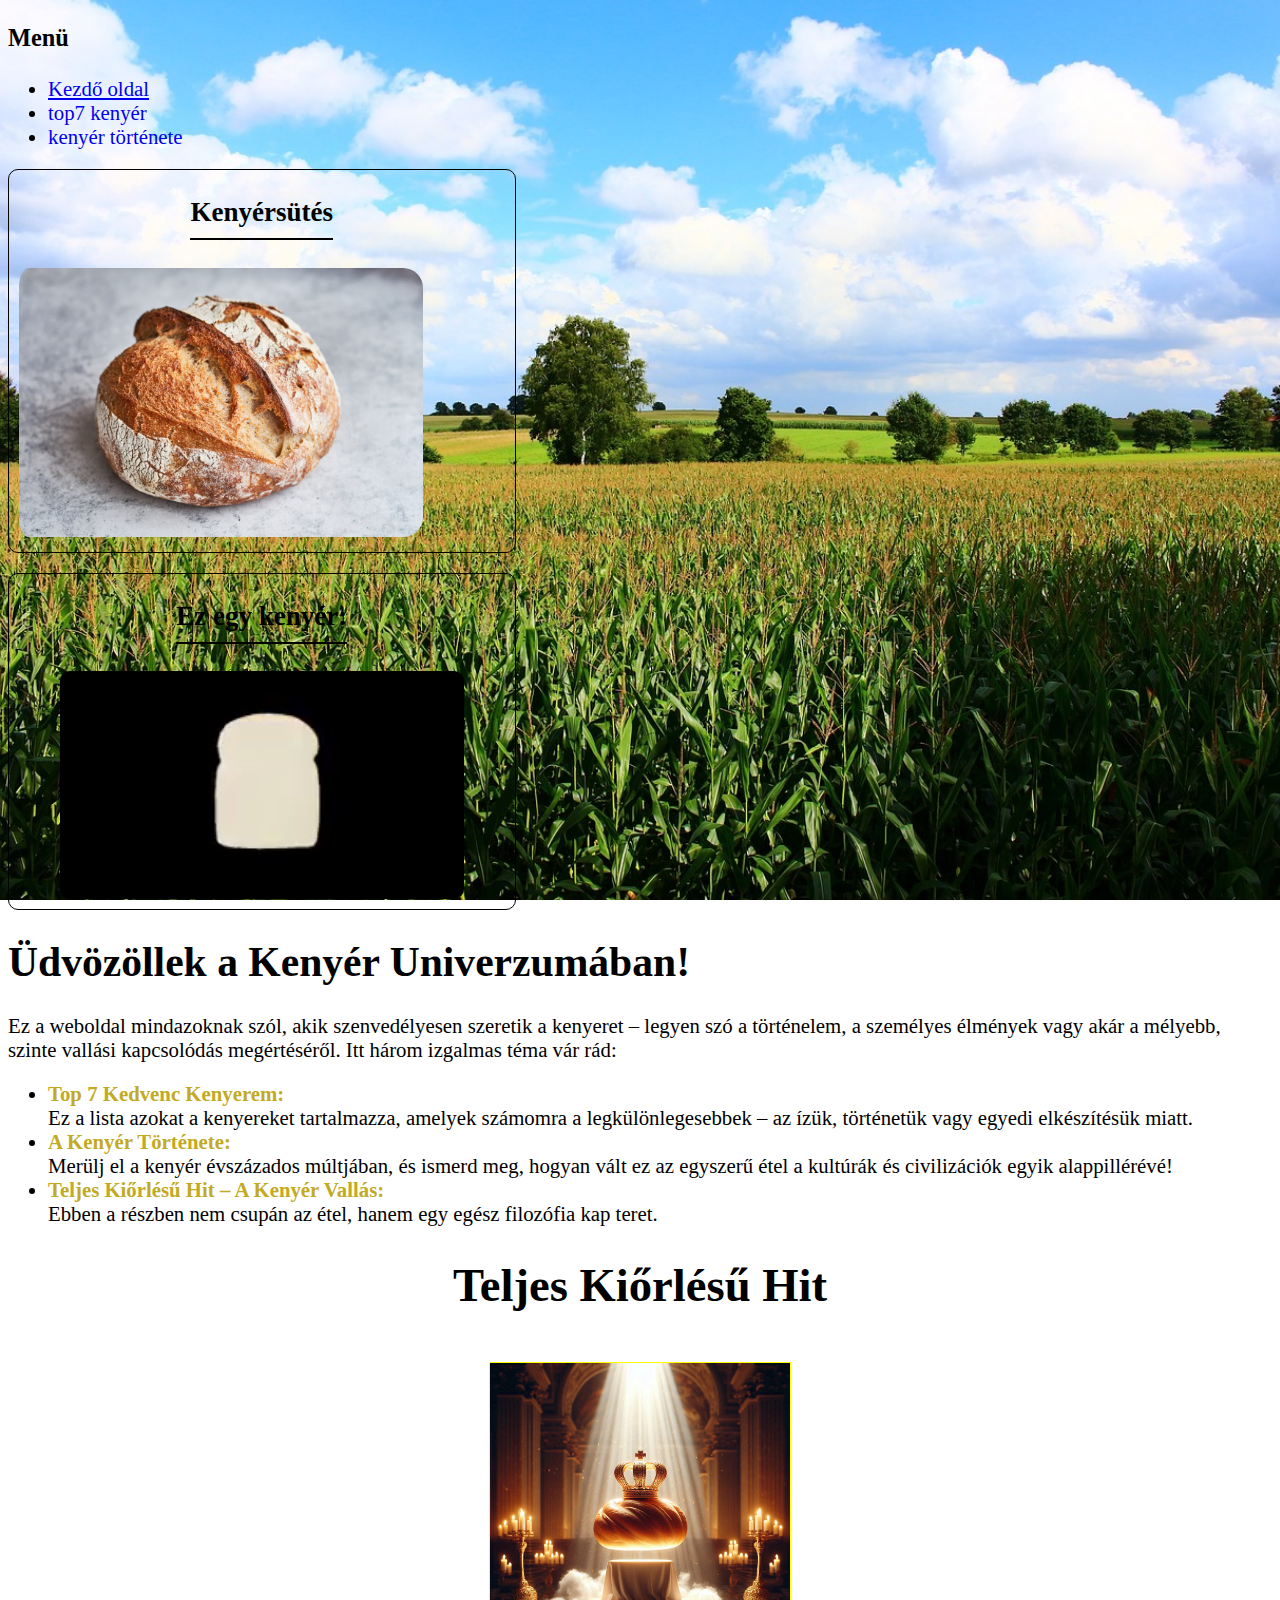
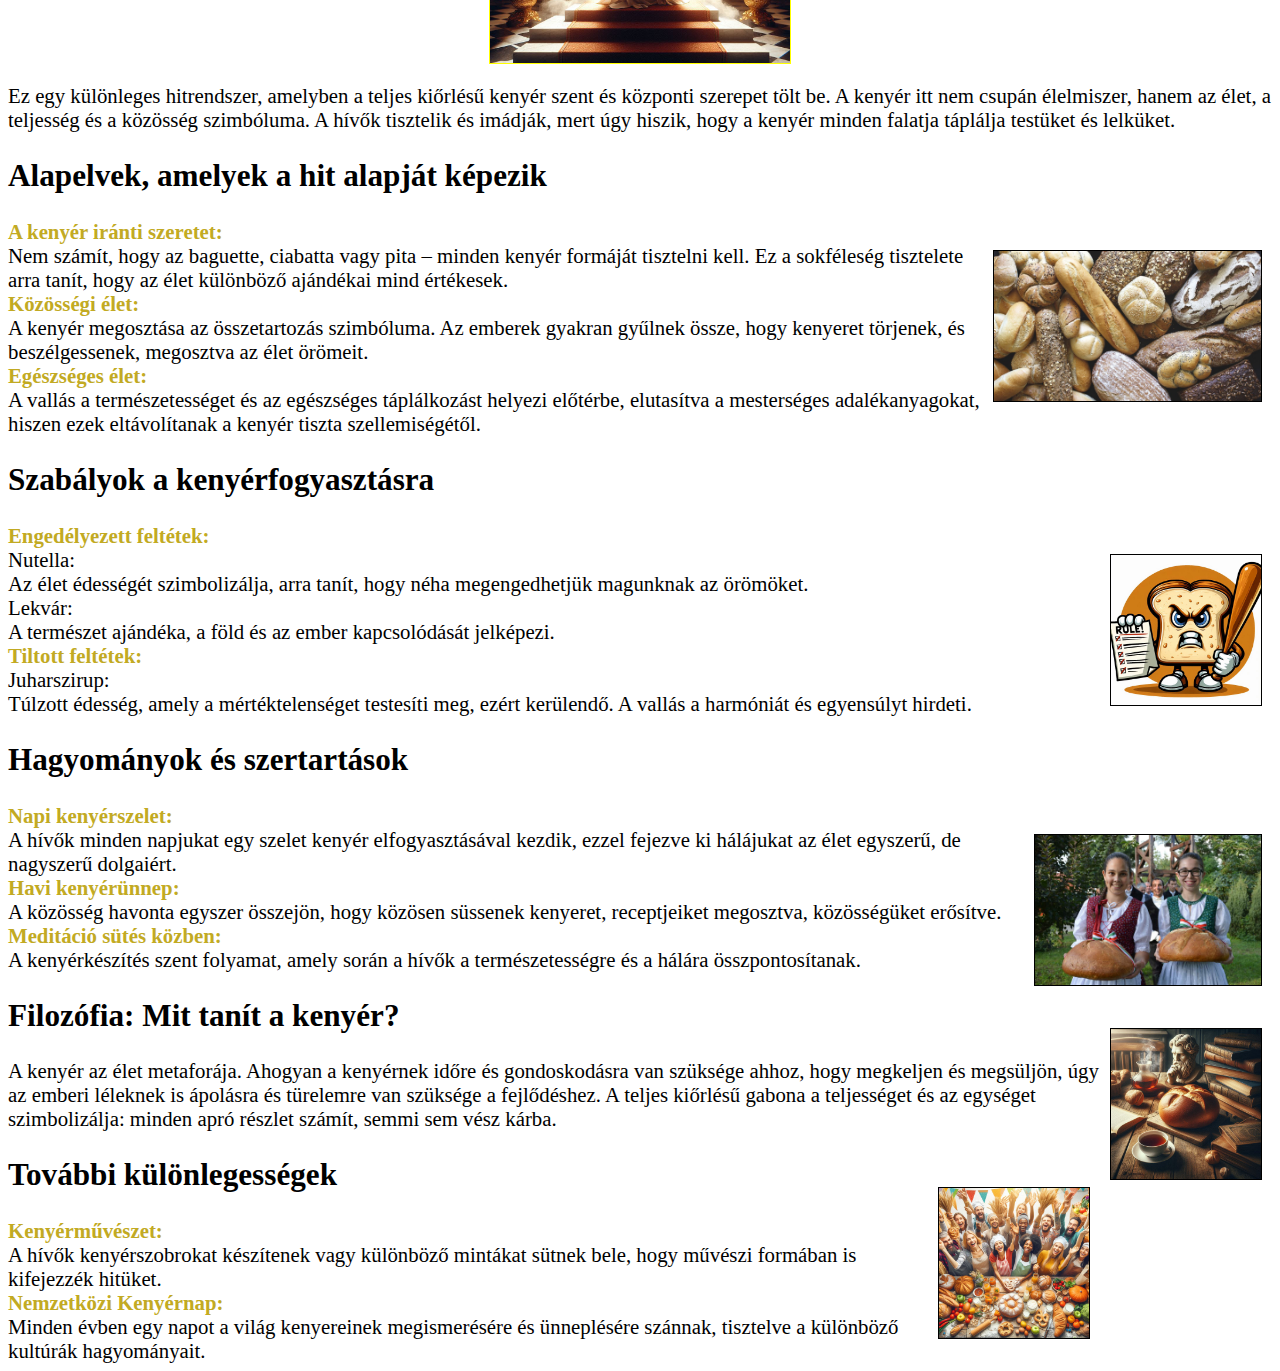
<file: index.html>
<!DOCTYPE html>
<html lang="hu">

<head>
    <meta charset="UTF-8">
    <meta name="viewport" content="width=device-width, initial-scale=1.0">
    <title>Kenyér</title>
    <link rel="stylesheet" href="style.css">
    <link rel="shortcut icon" href="images/kenyer.png" type="image/png">
</head>

<body>
    <div class="jobb_o">
        <div class="menu">
            <h3>Menü</h3>

            <ul>
                <li><a class="aktive" href="index.html">Kezdő oldal</a></li>
                <li><a href="top7.html">top7 kenyér</a></li>
                <li><a href="tortenet.html">kenyér története</a></li>
            </ul>
        </div>


        <div id="kenyer_s">
            <h3>Kenyérsütés</h3>
            <a target="_blank" href="https://youtu.be/DgcAe-3SYtg?si=EudUohoZ6gmHhZOB">
                <img title="kenyérsütés" src="images/kovaszos-feher-kenyer_1-scaled.jpg" alt="kényér videó">
            </a>
        </div>

        <div class="kenyer_f">
            <h3>Ez egy kenyér:</h3>
            <video title="kenyér SZELETE (forog)" autoplay loop muted>
                <source src="videos/kenyer-forog.mp4">
            </video>
        </div>
    </div>


    <div class="bal_o">
        <div class="udvozlo">
            <h1>Üdvözöllek a Kenyér Univerzumában!</h1>
        </div>
        <div class="test">
            <div class="reszleg">
                <p>Ez a weboldal mindazoknak szól, akik szenvedélyesen szeretik a kenyeret – legyen szó a történelem, a
                    személyes élmények vagy akár a mélyebb, szinte vallási kapcsolódás megértéséről. Itt három izgalmas
                    téma
                    vár rád:</p>
                <ul>
                    <li><a class="kiemeles" href="top7.html">Top 7 Kedvenc Kenyerem:</a><br>Ez a lista azokat a
                        kenyereket
                        tartalmazza,
                        amelyek számomra a legkülönlegesebbek – az ízük, történetük vagy egyedi elkészítésük miatt.</li>
                    <li><a class="kiemeles" href="tortenet.html">A Kenyér Története:</a> <br> Merülj el a kenyér
                        évszázados
                        múltjában, és
                        ismerd meg, hogyan vált ez az egyszerű étel a kultúrák és civilizációk egyik alappillérévé!</li>
                    <li><a class="kiemeles" href="#teljes-kiorlesu-hit">Teljes Kiőrlésű Hit – A Kenyér Vallás:</a> <br>
                        Ebben a részben nem csupán az étel, hanem egy egész
                        filozófia
                        kap teret.</li>
                </ul>
            </div>

            <div class="reszleg">
                <h1 id="teljes-kiorlesu-hit" class="hit">Teljes Kiőrlésű Hit</h1>
                <img class="holy_img" src="images/the holy bread.png" alt=" the holy bread">
                <p>
                    Ez egy különleges hitrendszer, amelyben a teljes kiőrlésű kenyér szent és központi szerepet tölt be.
                    A
                    kenyér itt nem csupán élelmiszer, hanem az élet, a teljesség és a közösség szimbóluma. A hívők
                    tisztelik
                    és
                    imádják, mert úgy hiszik, hogy a kenyér minden falatja táplálja testüket és lelküket.
                </p>
            </div>

            <div class="reszleg">

                <h2>Alapelvek, amelyek a hit alapját képezik</h2>
                <img class="jobbra" src="images/kenyerfajtak.png" alt="béke fajok között">
                <p>
                    <span class="kiemeles">A kenyér iránti szeretet:</span> <br> Nem számít, hogy az baguette, ciabatta
                    vagy
                    pita – minden kenyér formáját
                    tisztelni kell. Ez a sokféleség tisztelete arra tanít, hogy az élet különböző ajándékai mind
                    értékesek.
                    <br>
                    <span class="kiemeles">Közösségi élet:</span> <br> A kenyér megosztása az összetartozás szimbóluma.
                    Az
                    emberek gyakran gyűlnek össze, hogy
                    kenyeret törjenek, és beszélgessenek, megosztva az élet örömeit. <br>
                    <span class="kiemeles">Egészséges élet:</span> <br> A vallás a természetességet és az egészséges
                    táplálkozást helyezi előtérbe, elutasítva a
                    mesterséges adalékanyagokat, hiszen ezek eltávolítanak a kenyér tiszta szellemiségétől.
                </p>
            </div>


            <div class="reszleg">
                <h2>Szabályok a kenyérfogyasztásra</h2>
                <img class="jobbra"
                    src="images/A brutal cartoon image of bread holding a rule written on paper in one hand and looking angrily at you with a baseball bat in the other hand.png"
                    alt="A brutal cartoon image of bread holding a rule written on paper in one hand and looking angrily at you with a baseball bat in the other hand">
                <p>
                    <span class="kiemeles">Engedélyezett feltétek:</span> <br>
                    Nutella: <br> Az élet édességét szimbolizálja, arra tanít, hogy néha megengedhetjük magunknak az
                    örömöket. <br>
                    Lekvár: <br> A természet ajándéka, a föld és az ember kapcsolódását jelképezi. <br>
                    <span class="kiemeles">Tiltott feltétek:</span> <br>
                    Juharszirup: <br> Túlzott édesség, amely a mértéktelenséget testesíti meg, ezért kerülendő. A vallás
                    a
                    harmóniát
                    és egyensúlyt hirdeti.
                </p>
            </div>


            <div class="reszleg">
                <h2>Hagyományok és szertartások</h2>
                <img class="jobbra" src="images/lanyok_kenyerrel.png" alt="lányok kenyérrel">
                <span class="kiemeles">Napi kenyérszelet:</span> <br> A hívők minden napjukat egy szelet kenyér
                elfogyasztásával kezdik, ezzel fejezve ki
                hálájukat az élet egyszerű, de nagyszerű dolgaiért. <br>
                <span class="kiemeles">Havi kenyérünnep:</span> <br> A közösség havonta egyszer összejön, hogy közösen
                süssenek kenyeret, receptjeiket
                megosztva, közösségüket erősítve. <br>
                <span class="kiemeles">Meditáció sütés közben:</span> <br> A kenyérkészítés szent folyamat, amely során
                a
                hívők a természetességre és a hálára
                összpontosítanak.
            </div>


            <div class="reszleg">
                <img class="jobbra" src="images/Philosophy_ What does bread teach.png"
                    alt="Filozófia: Mit tanít a kenyér?">
                <h2>Filozófia: Mit tanít a kenyér?</h2>

                A kenyér az élet metaforája. Ahogyan a kenyérnek időre és gondoskodásra van szüksége ahhoz, hogy
                megkeljen
                és megsüljön, úgy az emberi léleknek is ápolásra és türelemre van szüksége a fejlődéshez. A teljes
                kiőrlésű
                gabona a teljességet és az egységet szimbolizálja: minden apró részlet számít, semmi sem vész kárba.
            </div>

            <div class="reszleg">
                <img class="jobbra" src="images/Nemzetközi Kenyérnap.png"
                    alt=" Nemzetközi Kenyérnap . ahol a kenyér istenként lebeg a középpontban és minden nemzet embere körölötte van és imádja a kenyeret. az amberek vannak az egy kenyér körül">
                <h2>További különlegességek</h2>
                <span class="kiemeles">Kenyérművészet:</span> <br> A hívők kenyérszobrokat készítenek vagy különböző
                mintákat sütnek bele, hogy művészi
                formában is kifejezzék hitüket. <br>
                <span class="kiemeles">Nemzetközi Kenyérnap:</span> <br> Minden évben egy napot a világ kenyereinek
                megismerésére és ünneplésére szánnak,
                tisztelve a különböző kultúrák hagyományait.
            </div>

        </div>
    </div>
</body>

</html>
</file>
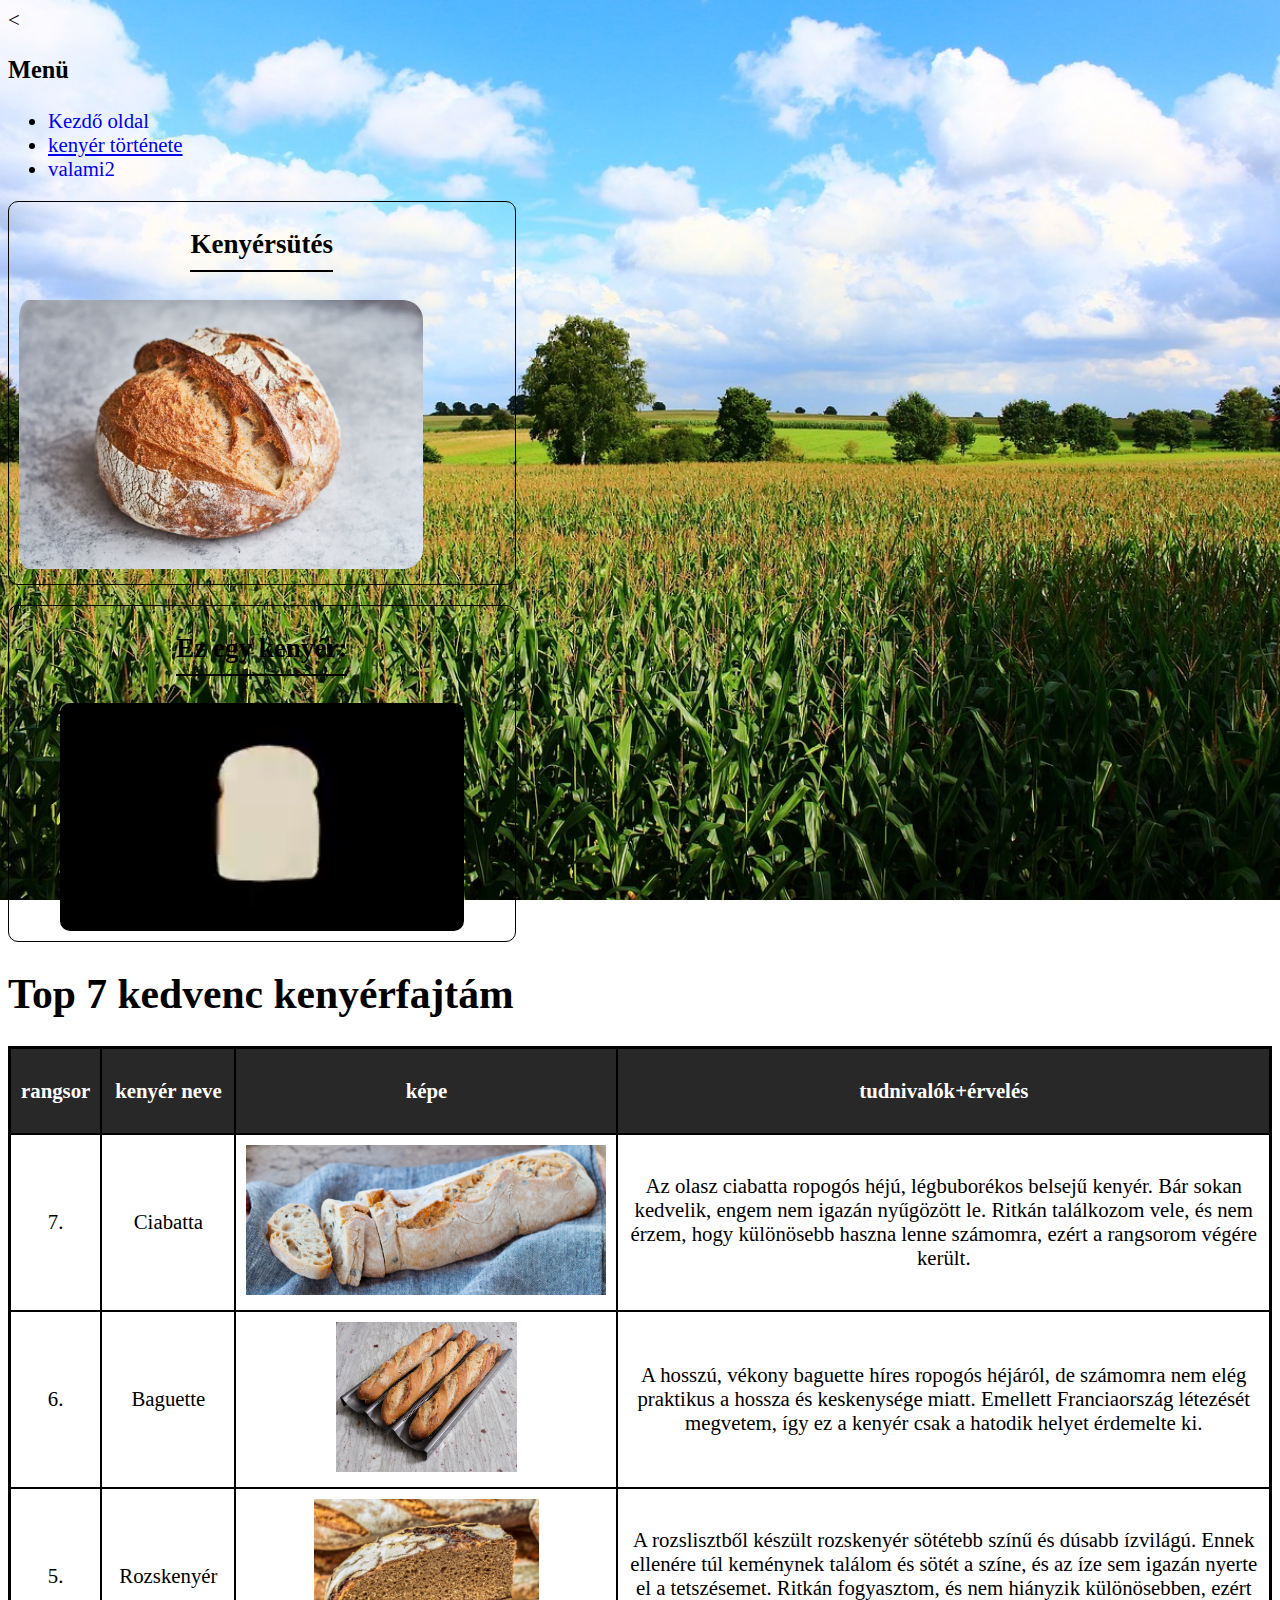
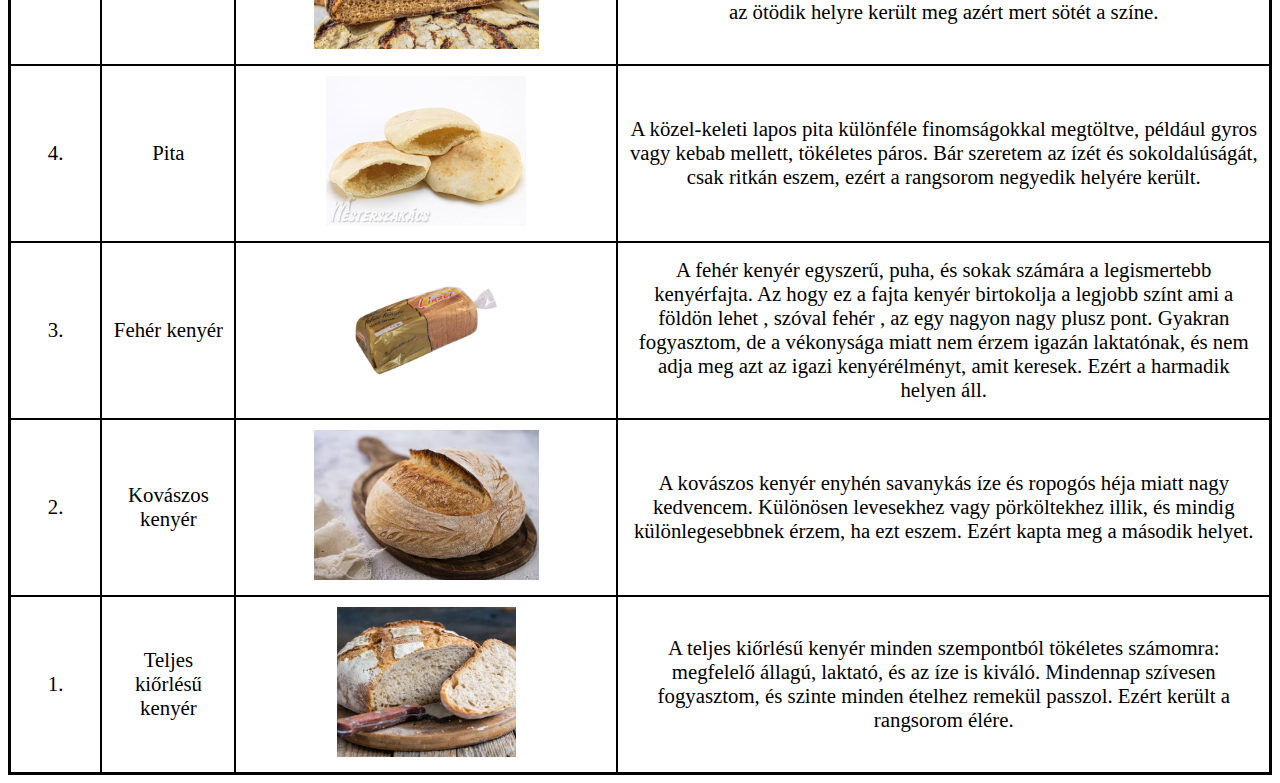
<file: idk.html>
<!DOCTYPE html>
<html lang="hu">

<head>
    <meta charset="UTF-8">
    <meta name="viewport" content="width=device-width, initial-scale=1.0">
    <title>Valami</title>
    <link rel="stylesheet" href="style.css">
    <link rel="shortcut icon" href="images/kenyer.png" type="image/png">
</head>

<body>
    <<div class="jobb_o">
        <div class="menu">
            <h3>Menü</h3>

            <ul>
                <li><a href="index.html">Kezdő oldal</a></li>
                <li><a class="aktive" href="idk.html">kenyér története</a></li>
                <li><a href="idk2.html">valami2</a></li>
            </ul>
        </div>


        <div id="kenyer_s">
            <h3>Kenyérsütés</h3>
            <a target="_blank" href="https://youtu.be/DgcAe-3SYtg?si=EudUohoZ6gmHhZOB">
                <img title="kenyérsütés" src="images/kovaszos-feher-kenyer_1-scaled.jpg" alt="kényér videó">
            </a>
        </div>

        <div class="kenyer_f">
            <h3>Ez egy kenyér:</h3>
            <video title="kenyér SZELETE (forog)" autoplay loop muted>
                <source src="videos/kenyer-forog.mp4">
            </video>
        </div>
        </div>


        <div class="bal_o">
            <div class="udvozlo">
                <h1>Top 7 kedvenc kenyérfajtám</h1>
            </div>
            <div class="test">
                <table>
                    <thead>
                        <tr>
                            <th>rangsor</th>
                            <th>kenyér neve</th>
                            <th>képe</th>
                            <th>tudnivalók+érvelés</th>
                        </tr>
                    </thead>
                    <tbody>
                        <tr>
                            <td>7.</td>
                            <td>Ciabatta</td>
                            <td><img src="images/cibatta.png" alt="Ciabatta"></td>
                            <td>Az olasz ciabatta ropogós héjú, légbuborékos belsejű kenyér. Bár sokan kedvelik, engem nem igazán nyűgözött le. Ritkán találkozom vele, és nem érzem, hogy különösebb haszna lenne számomra, ezért a rangsorom végére került.</td>
                        </tr>
                        <tr>
                            <td>6.</td>
                            <td>Baguette</td>
                            <td><img src="images/baguette.png" alt="Baguette"></td>
                            <td>A hosszú, vékony baguette híres ropogós héjáról, de számomra nem elég praktikus a hossza és keskenysége miatt. Emellett Franciaország létezését megvetem, így ez a kenyér csak a hatodik helyet érdemelte ki.</td>
                        </tr>
                        <tr>
                            <td>5.</td>
                            <td>Rozskenyér</td>
                            <td><img src="images/rozskenyér.png" alt="Rozskenyér"></td>
                            <td>A rozslisztből készült rozskenyér sötétebb színű és dúsabb ízvilágú. Ennek ellenére túl keménynek találom és sötét a színe, és az íze sem igazán nyerte el a tetszésemet. Ritkán fogyasztom, és nem hiányzik különösebben, ezért az ötödik helyre került meg azért mert sötét a színe.</td>
                        </tr>
                        <tr>
                            <td>4.</td>
                            <td>Pita</td>
                            <td><img src="images/pita.png" alt="Pita"></td>
                            <td>A közel-keleti lapos pita különféle finomságokkal megtöltve, például gyros vagy kebab mellett, tökéletes páros. Bár szeretem az ízét és sokoldalúságát, csak ritkán eszem, ezért a rangsorom negyedik helyére került.</td>
                        </tr>
                        <tr>
                            <td>3.</td>
                            <td>Fehér kenyér</td>
                            <td><img src="images/fehér power bread.png" alt="Fehér kenyér"></td>
                            <td>A fehér kenyér egyszerű, puha, és sokak számára a legismertebb kenyérfajta. Az hogy ez a fajta kenyér birtokolja a legjobb színt ami a földön lehet , szóval fehér , az egy nagyon nagy plusz pont. Gyakran fogyasztom, de a vékonysága miatt nem érzem igazán laktatónak, és nem adja meg azt az igazi kenyérélményt, amit keresek. Ezért a harmadik helyen áll.</td>
                        </tr>
                        <tr>
                            <td>2.</td>
                            <td>Kovászos kenyér</td>
                            <td><img src="images/kovaszolt_kenyer.png" alt="Kovászos kenyér"></td>
                            <td>A kovászos kenyér enyhén savanykás íze és ropogós héja miatt nagy kedvencem. Különösen levesekhez vagy pörköltekhez illik, és mindig különlegesebbnek érzem, ha ezt eszem. Ezért kapta meg a második helyet.</td>
                        </tr>
                        <tr>
                            <td>1.</td>
                            <td>Teljes kiőrlésű kenyér</td>
                            <td><img src="images/teljes ki kenyer.png" alt="Teljes kiőrlésű kenyér"></td>
                            <td>A teljes kiőrlésű kenyér minden szempontból tökéletes számomra: megfelelő állagú, laktató, és az íze is kiváló. Mindennap szívesen fogyasztom, és szinte minden ételhez remekül passzol. Ezért került a rangsorom élére.</td>
                        </tr>
                    </tbody>
                    
                </table>


            </div>
        </div>
</body>

</html>
</file>
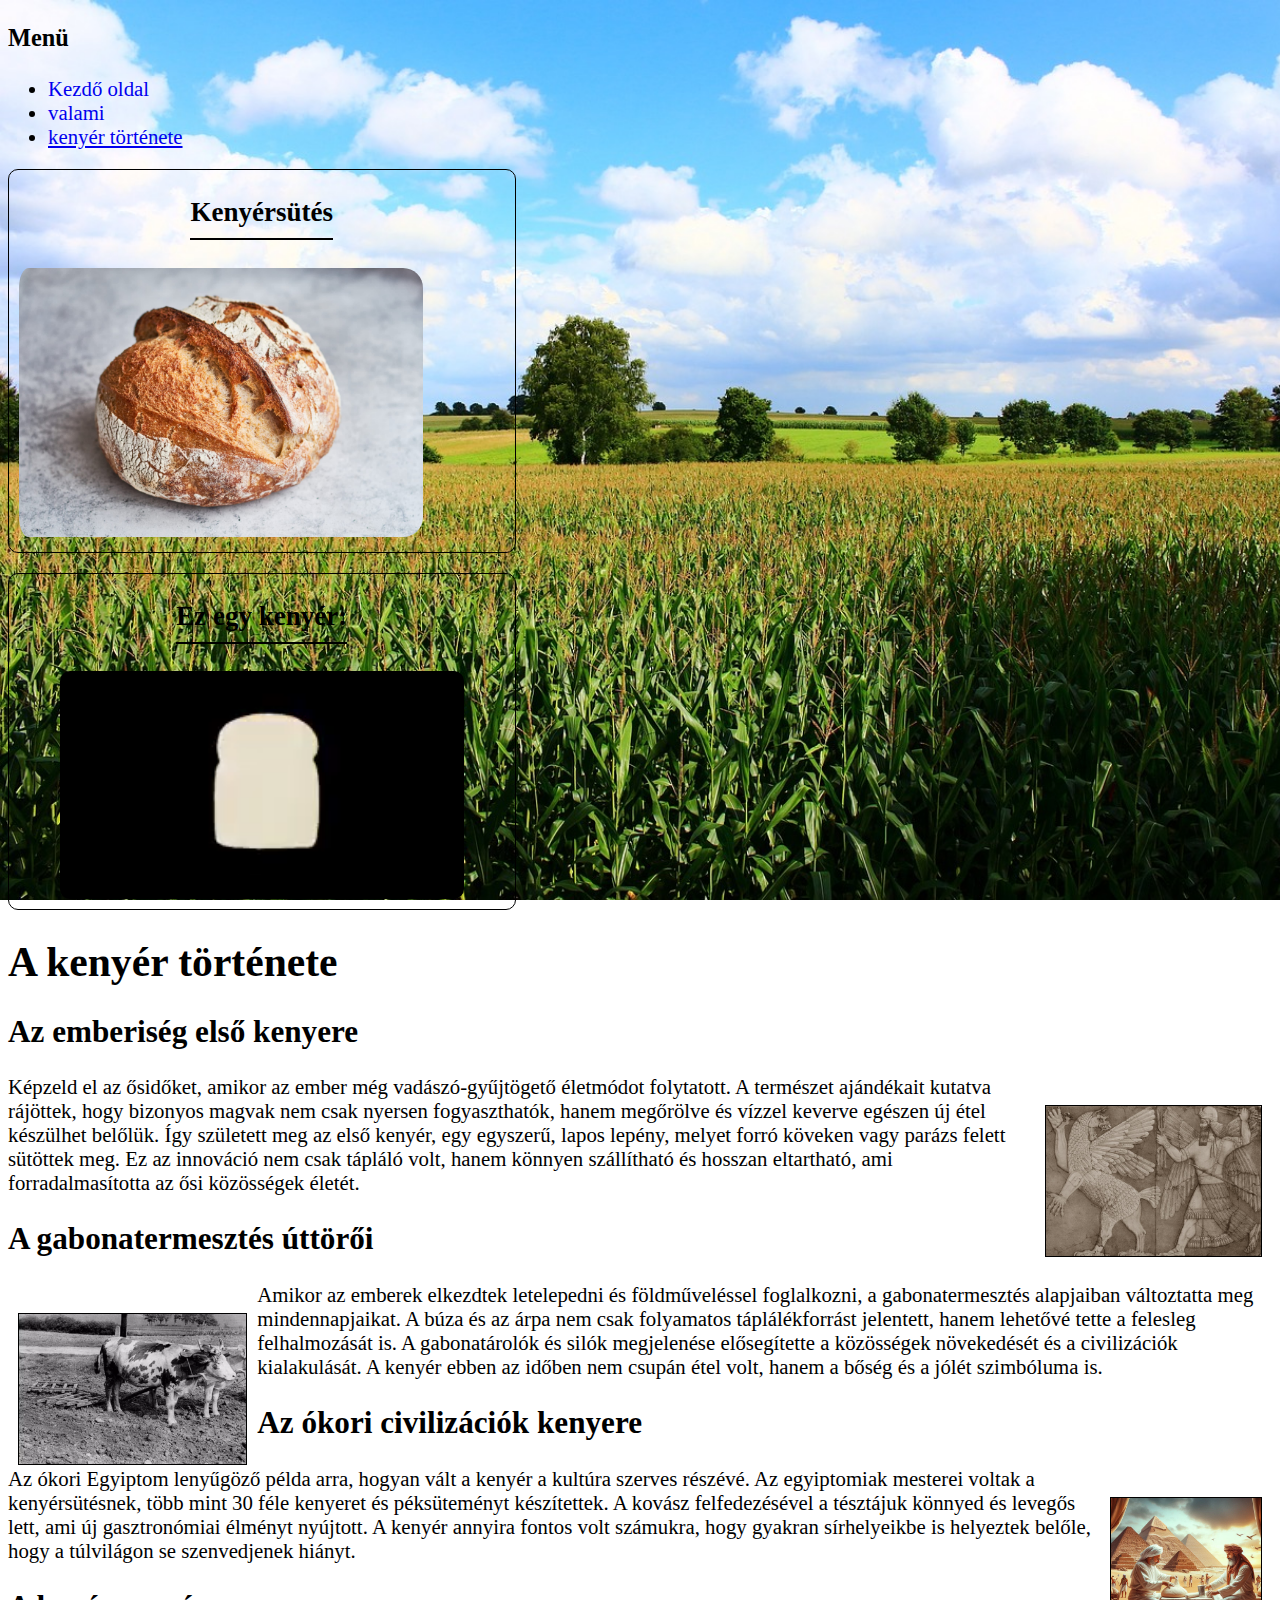
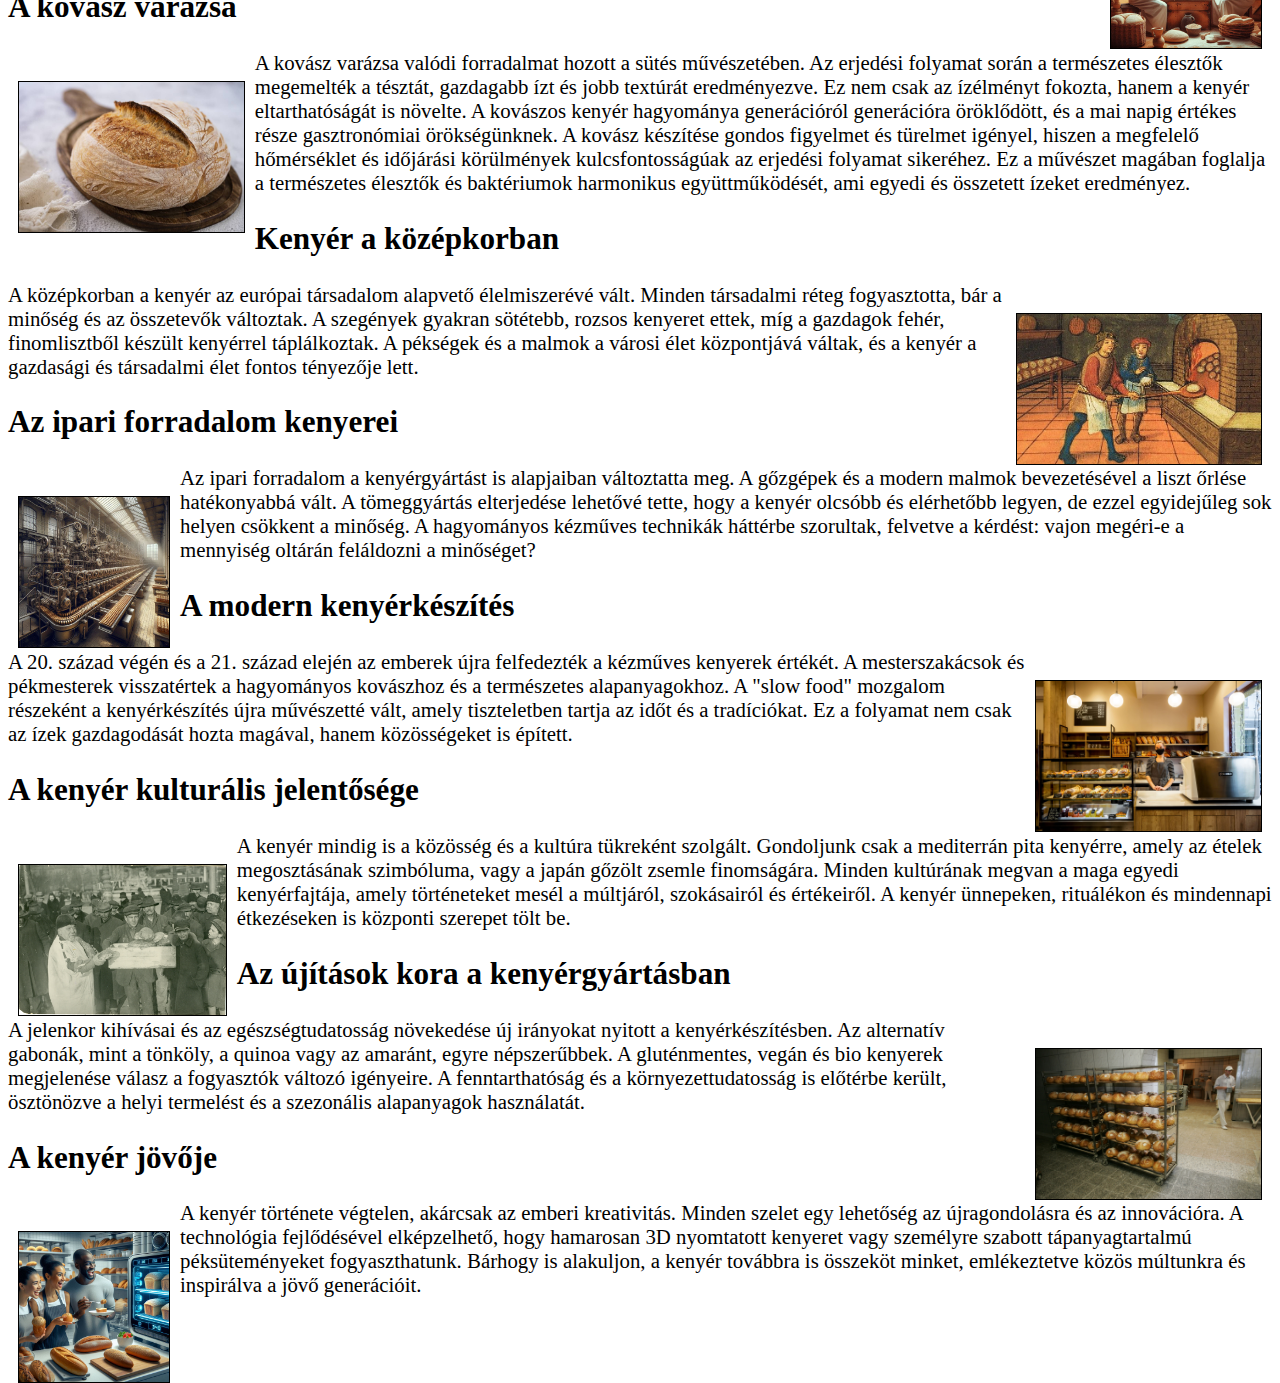
<file: idk2.html>
<!DOCTYPE html>
<html lang="hu">

<head>
    <meta charset="UTF-8">
    <meta name="viewport" content="width=device-width, initial-scale=1.0">
    <title>Valami</title>
    <link rel="stylesheet" href="style.css">
    <link rel="shortcut icon" href="images/kenyer.png" type="image/png">
</head>

<body>
    <div class="jobb_o">
        <div class="menu">
            <h3>Menü</h3>

            <ul>
                <li><a href="index.html">Kezdő oldal</a></li>
                <li><a href="idk.html">valami</a></li>
                <li><a class="aktive" href="idk2.html">kenyér története</a></li>
            </ul>
        </div>


        <div id="kenyer_s">
            <h3>Kenyérsütés</h3>
            <a target="_blank" href="https://youtu.be/DgcAe-3SYtg?si=EudUohoZ6gmHhZOB">
                <img title="kenyérsütés" src="images/kovaszos-feher-kenyer_1-scaled.jpg" alt="kényér videó">
            </a>
        </div>

        <div class="kenyer_f">
            <h3>Ez egy kenyér:</h3>
            <video title="kenyér SZELETE (forog)" autoplay loop muted>
                <source src="videos/kenyer-forog.mp4">
            </video>
        </div>
    </div>

    <div class="bal_o">
        <div class="udvozlo">
            <h1>A kenyér története</h1>
        </div>

        <div class="test">
            <h2>Az emberiség első kenyere</h2>
            <img class="jobbra" src="images/kr e 5000 kenyér.jpg" alt="Kr. e. 5000">
            <p>
                Képzeld el az ősidőket, amikor az ember még vadászó-gyűjtögető életmódot folytatott. A természet ajándékait kutatva rájöttek, hogy bizonyos magvak nem csak nyersen fogyaszthatók, hanem megőrölve és vízzel keverve egészen új étel készülhet belőlük. Így született meg az első kenyér, egy egyszerű, lapos lepény, melyet forró köveken vagy parázs felett sütöttek meg. Ez az innováció nem csak tápláló volt, hanem könnyen szállítható és hosszan eltartható, ami forradalmasította az ősi közösségek életét.
            </p>

            <h2>A gabonatermesztés úttörői</h2>
            <img class="balra" src="images/gabonatermesztés régen.png" alt="gabonatermesztés régen">
            <p>
                Amikor az emberek elkezdtek letelepedni és földműveléssel foglalkozni, a gabonatermesztés alapjaiban változtatta meg mindennapjaikat. A búza és az árpa nem csak folyamatos táplálékforrást jelentett, hanem lehetővé tette a felesleg felhalmozását is. A gabonatárolók és silók megjelenése elősegítette a közösségek növekedését és a civilizációk kialakulását. A kenyér ebben az időben nem csupán étel volt, hanem a bőség és a jólét szimbóluma is.
            </p>

            <h2>Az ókori civilizációk kenyere</h2>
            <img class="jobbra" src="images/Egyiptomi pékmesterek munka közben, piramisok háttérben ai shit.png" alt="egyiptimi ai shit">
            <p>
                Az ókori Egyiptom lenyűgöző példa arra, hogyan vált a kenyér a kultúra szerves részévé. Az egyiptomiak mesterei voltak a kenyérsütésnek, több mint 30 féle kenyeret és péksüteményt készítettek. A kovász felfedezésével a tésztájuk könnyed és levegős lett, ami új gasztronómiai élményt nyújtott. A kenyér annyira fontos volt számukra, hogy gyakran sírhelyeikbe is helyeztek belőle, hogy a túlvilágon se szenvedjenek hiányt.
            </p>

            <h2>A kovász varázsa</h2>
            <img class="balra" src="images/kovaszolt_kenyer.png" alt="kovászolt kenyér">
            <p>
                A kovász varázsa valódi forradalmat hozott a sütés művészetében. Az erjedési folyamat során a természetes élesztők megemelték a tésztát, gazdagabb ízt és jobb textúrát eredményezve. Ez nem csak az ízélményt fokozta, hanem a kenyér eltarthatóságát is növelte. A kovászos kenyér hagyománya generációról generációra öröklődött, és a mai napig értékes része gasztronómiai örökségünknek. A kovász készítése gondos figyelmet és türelmet igényel, hiszen a megfelelő hőmérséklet és időjárási körülmények kulcsfontosságúak az erjedési folyamat sikeréhez. Ez a művészet magában foglalja a természetes élesztők és baktériumok harmonikus együttműködését, ami egyedi és összetett ízeket eredményez.
            </p>

            <h2>Kenyér a középkorban</h2>
            <img class="jobbra" src="images/kenyer_kozepkor.jpg" alt="középkori kenyér">
            <p>
                A középkorban a kenyér az európai társadalom alapvető élelmiszerévé vált. Minden társadalmi réteg fogyasztotta, bár a minőség és az összetevők változtak. A szegények gyakran sötétebb, rozsos kenyeret ettek, míg a gazdagok fehér, finomlisztből készült kenyérrel táplálkoztak. A pékségek és a malmok a városi élet központjává váltak, és a kenyér a gazdasági és társadalmi élet fontos tényezője lett.
            </p>

            <h2>Az ipari forradalom kenyerei</h2>
            <img class="balra" src="images/Gépesített pékség belső tere futószalagokkal az ipari forradalom idején.png" alt="ipari forradalom ai shit">
            <p>
                Az ipari forradalom a kenyérgyártást is alapjaiban változtatta meg. A gőzgépek és a modern malmok bevezetésével a liszt őrlése hatékonyabbá vált. A tömeggyártás elterjedése lehetővé tette, hogy a kenyér olcsóbb és elérhetőbb legyen, de ezzel egyidejűleg sok helyen csökkent a minőség. A hagyományos kézműves technikák háttérbe szorultak, felvetve a kérdést: vajon megéri-e a mennyiség oltárán feláldozni a minőséget?
            </p>

            <h2>A modern kenyérkészítés</h2>
            <img class="jobbra" src="images/pekseg.png" alt="pékség">
            <p>
                A 20. század végén és a 21. század elején az emberek újra felfedezték a kézműves kenyerek értékét. A mesterszakácsok és pékmesterek visszatértek a hagyományos kovászhoz és a természetes alapanyagokhoz. A "slow food" mozgalom részeként a kenyérkészítés újra művészetté vált, amely tiszteletben tartja az időt és a tradíciókat. Ez a folyamat nem csak az ízek gazdagodását hozta magával, hanem közösségeket is épített.
            </p>

            <h2>A kenyér kulturális jelentősége</h2>
            <img class="balra" src="images/kultúrális kenyér amen amen shit.png" alt="kultúrális kenyér">
            <p>
                A kenyér mindig is a közösség és a kultúra tükreként szolgált. Gondoljunk csak a mediterrán pita kenyérre, amely az ételek megosztásának szimbóluma, vagy a japán gőzölt zsemle finomságára. Minden kultúrának megvan a maga egyedi kenyérfajtája, amely történeteket mesél a múltjáról, szokásairól és értékeiről. A kenyér ünnepeken, rituálékon és mindennapi étkezéseken is központi szerepet tölt be.
            </p>

            <h2>Az újítások kora a kenyérgyártásban</h2>
            <img class="jobbra" src="images/kenyérgyár.png" alt="kenyérgyár">
            <p>
                A jelenkor kihívásai és az egészségtudatosság növekedése új irányokat nyitott a kenyérkészítésben. Az alternatív gabonák, mint a tönköly, a quinoa vagy az amaránt, egyre népszerűbbek. A gluténmentes, vegán és bio kenyerek megjelenése válasz a fogyasztók változó igényeire. A fenntarthatóság és a környezettudatosság is előtérbe került, ösztönözve a helyi termelést és a szezonális alapanyagok használatát.
            </p>

            <h2>A kenyér jövője</h2>
            <img class="balra" src="images/A kenyér jövője.png" alt="a kenyér jövője">
            <p>
                A kenyér története végtelen, akárcsak az emberi kreativitás. Minden szelet egy lehetőség az újragondolásra és az innovációra. A technológia fejlődésével elképzelhető, hogy hamarosan 3D nyomtatott kenyeret vagy személyre szabott tápanyagtartalmú péksüteményeket fogyaszthatunk. Bárhogy is alakuljon, a kenyér továbbra is összeköt minket, emlékeztetve közös múltunkra és inspirálva a jövő generációit.
            </p>

        </div>
    </div>
</body>

</html>
</file>
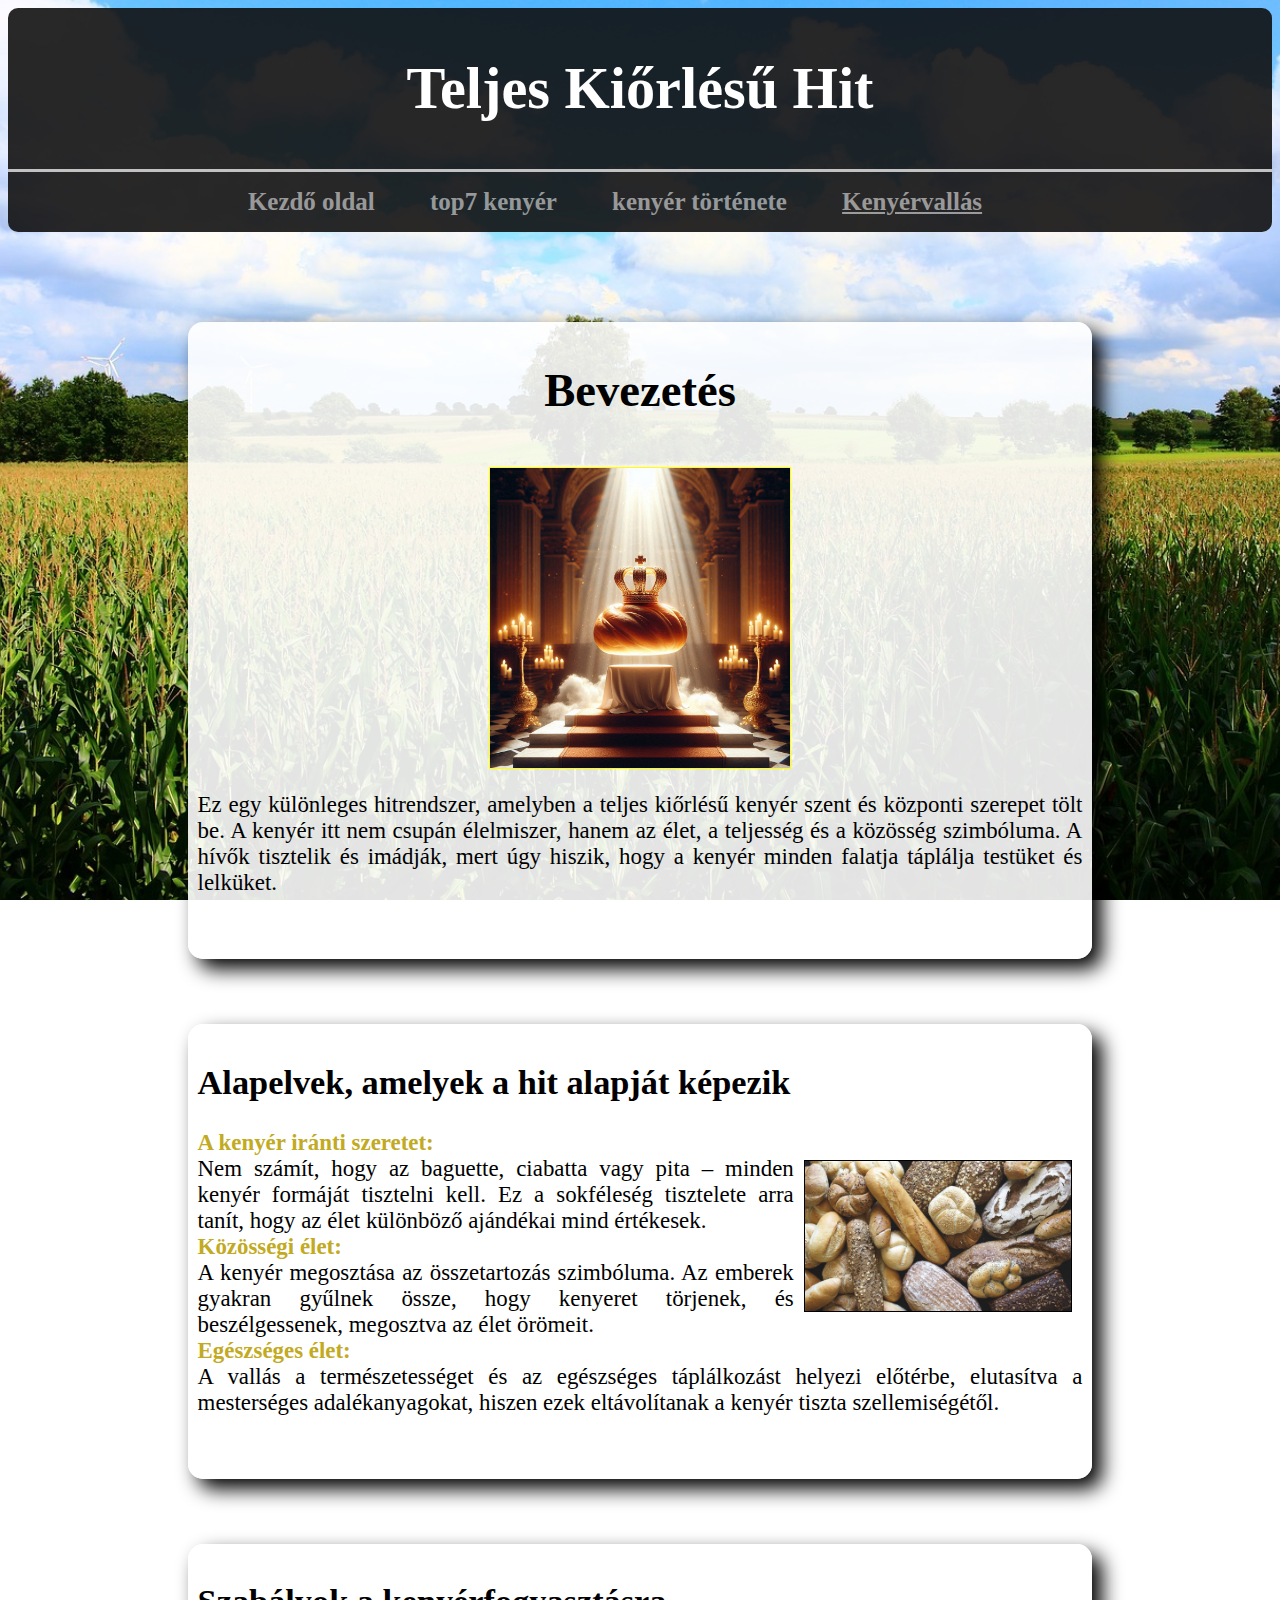
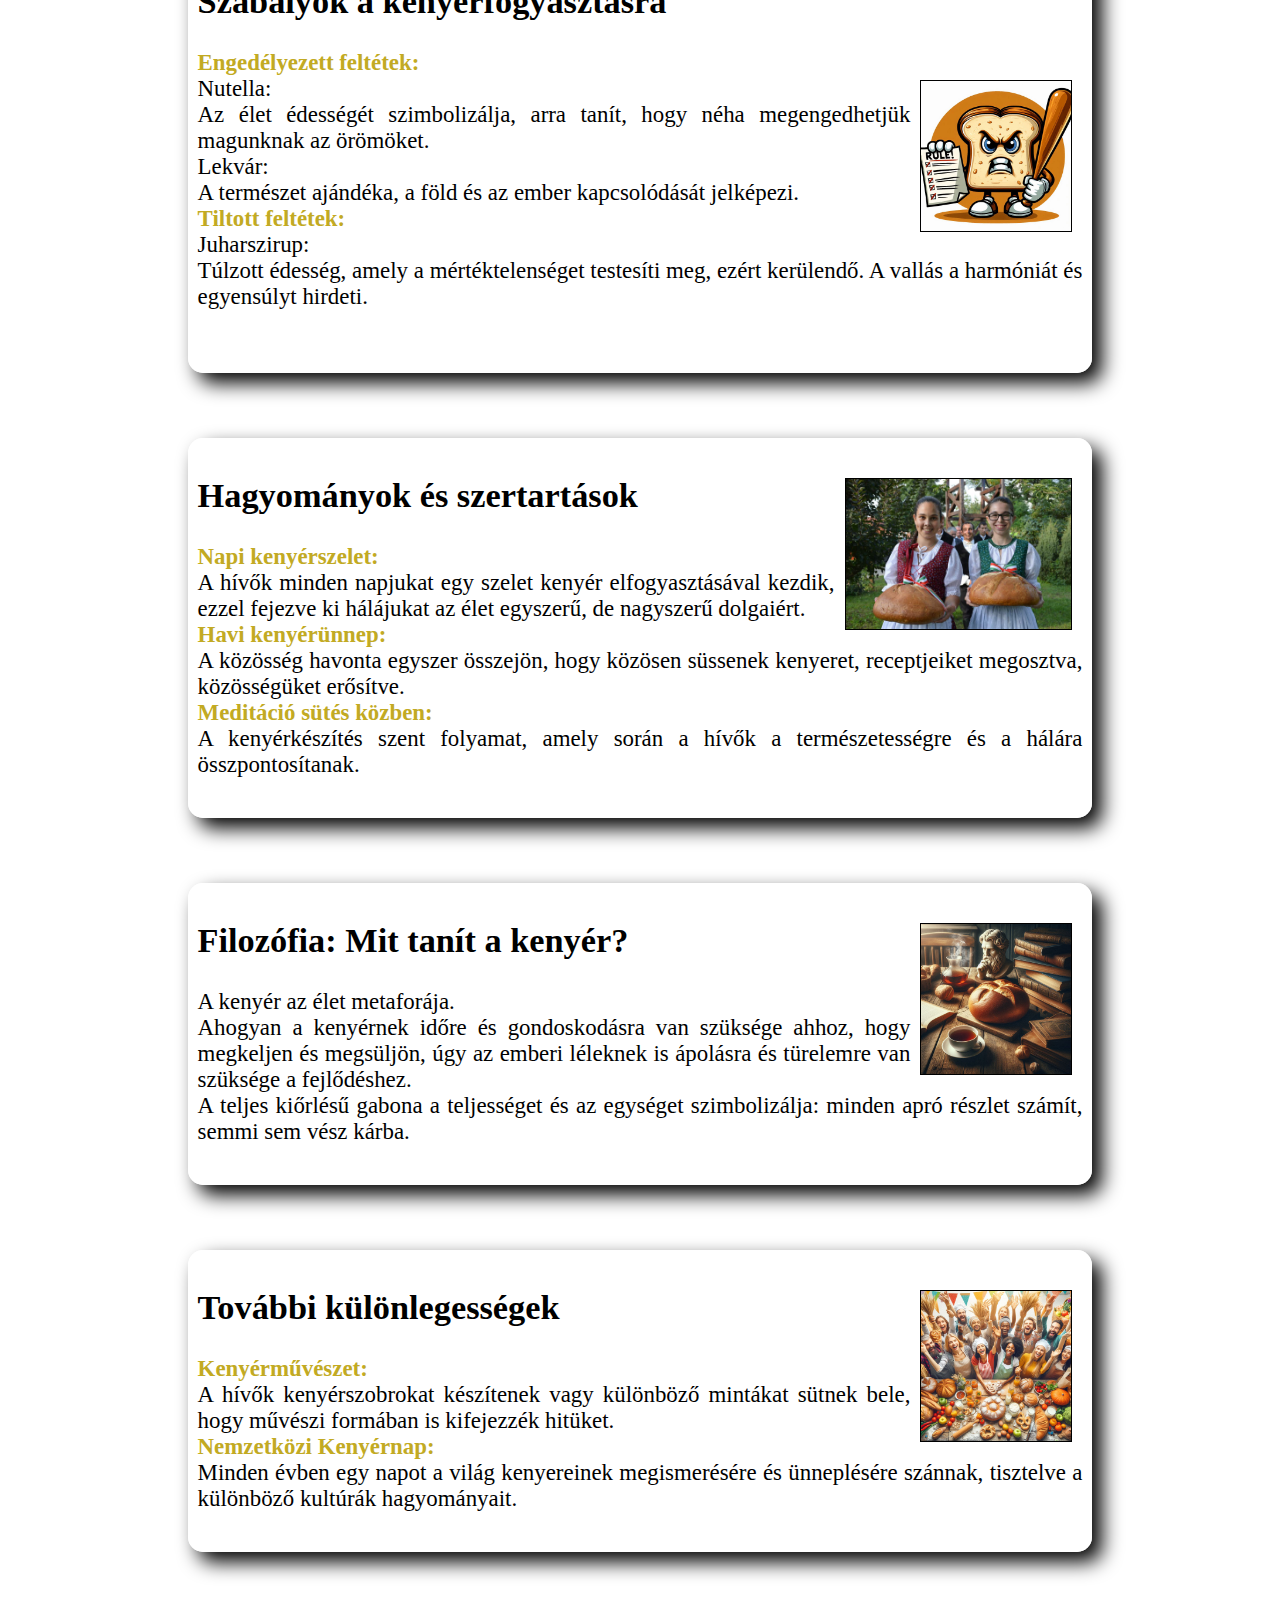
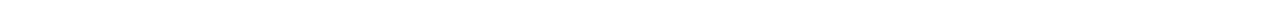
<file: teljes-kiorlesu-hit.html>
<!DOCTYPE html>
<html lang="en">

<head>
    <meta charset="UTF-8">
    <meta name="viewport" content="width=device-width, initial-scale=1.0">
    <title>Kenyér</title>
    <link rel="stylesheet" href="style.css">
    <link rel="shortcut icon" href="images/kenyer.png" type="image/png">
</head>

<body>
    <header>
        <h1>Teljes Kiőrlésű Hit</h1>
    </header>

    <nav>
        <ul>
            <li><a href="index.html">Kezdő oldal</a></li>
            <li><a href="top7.html">top7 kenyér</a></li>
            <li><a href="tortenet.html">kenyér története</a></li>
            <li><a class="aktive" href="teljes-kiorlesu-hit.html">Kenyérvallás</a></li>
        </ul>
    </nav>

    <div class="tortenet">
        <section>
            <h1 id="teljes-kiorlesu-hit" class="hit">Bevezetés</h1>
            <img class="holy_img" src="images/the holy bread.png" alt=" the holy bread">
            <p>
                Ez egy különleges hitrendszer, amelyben a teljes kiőrlésű kenyér szent és központi szerepet tölt be.
                A
                kenyér itt nem csupán élelmiszer, hanem az élet, a teljesség és a közösség szimbóluma. A hívők
                tisztelik
                és
                imádják, mert úgy hiszik, hogy a kenyér minden falatja táplálja testüket és lelküket.
            </p>
        </section>
        <section>
            <h2>Alapelvek, amelyek a hit alapját képezik</h2>
            <img class="jobbra" src="images/kenyerfajtak.png" alt="béke fajok között">
            <p>
                <span class="kiemeles">A kenyér iránti szeretet:</span> <br> Nem számít, hogy az baguette, ciabatta
                vagy
                pita – minden kenyér formáját
                tisztelni kell. Ez a sokféleség tisztelete arra tanít, hogy az élet különböző ajándékai mind
                értékesek.
                <br>
                <span class="kiemeles">Közösségi élet:</span> <br> A kenyér megosztása az összetartozás szimbóluma.
                Az
                emberek gyakran gyűlnek össze, hogy
                kenyeret törjenek, és beszélgessenek, megosztva az élet örömeit. <br>
                <span class="kiemeles">Egészséges élet:</span> <br> A vallás a természetességet és az egészséges
                táplálkozást helyezi előtérbe, elutasítva a
                mesterséges adalékanyagokat, hiszen ezek eltávolítanak a kenyér tiszta szellemiségétől.
            </p>
        </section>
        <section>
            <h2>Szabályok a kenyérfogyasztásra</h2>
            <img class="jobbra"
                src="images/A brutal cartoon image of bread holding a rule written on paper in one hand and looking angrily at you with a baseball bat in the other hand.png"
                alt="A brutal cartoon image of bread holding a rule written on paper in one hand and looking angrily at you with a baseball bat in the other hand">
            <p>
                <span class="kiemeles">Engedélyezett feltétek:</span> <br>
                Nutella: <br> Az élet édességét szimbolizálja, arra tanít, hogy néha megengedhetjük magunknak az
                örömöket. <br>
                Lekvár: <br> A természet ajándéka, a föld és az ember kapcsolódását jelképezi. <br>
                <span class="kiemeles">Tiltott feltétek:</span> <br>
                Juharszirup: <br> Túlzott édesség, amely a mértéktelenséget testesíti meg, ezért kerülendő. A vallás
                a
                harmóniát
                és egyensúlyt hirdeti.
            </p>
        </section>
        <section>
            <img class="jobbra" src="images/lanyok_kenyerrel.png" alt="lányok kenyérrel">
            <h2>Hagyományok és szertartások</h2>

            <span class="kiemeles">Napi kenyérszelet:</span> <br> A hívők minden napjukat egy szelet kenyér
            elfogyasztásával kezdik, ezzel fejezve ki
            hálájukat az élet egyszerű, de nagyszerű dolgaiért. <br>
            <span class="kiemeles">Havi kenyérünnep:</span> <br> A közösség havonta egyszer összejön, hogy közösen
            süssenek kenyeret, receptjeiket
            megosztva, közösségüket erősítve. <br>
            <span class="kiemeles">Meditáció sütés közben:</span> <br> A kenyérkészítés szent folyamat, amely során
            a
            hívők a természetességre és a hálára
            összpontosítanak.
        </section>
        <section>
            <img class="jobbra" src="images/Philosophy_ What does bread teach.png" alt="Filozófia: Mit tanít a kenyér?">
            <h2>Filozófia: Mit tanít a kenyér?</h2>
            A kenyér az élet metaforája. <br> Ahogyan a kenyérnek időre és gondoskodásra van szüksége ahhoz, hogy
            megkeljen
            és megsüljön, úgy az emberi léleknek is ápolásra és türelemre van szüksége a fejlődéshez. <br> A teljes
            kiőrlésű
            gabona a teljességet és az egységet szimbolizálja: minden apró részlet számít, semmi sem vész kárba.
        </section>
        <section>
            <img class="jobbra" src="images/Nemzetközi Kenyérnap.png"
                alt=" Nemzetközi Kenyérnap . ahol a kenyér istenként lebeg a középpontban és minden nemzet embere körölötte van és imádja a kenyeret. az amberek vannak az egy kenyér körül">
            <h2>További különlegességek</h2>
            <span class="kiemeles">Kenyérművészet:</span> <br> A hívők kenyérszobrokat készítenek vagy különböző
            mintákat sütnek bele, hogy művészi
            formában is kifejezzék hitüket. <br>
            <span class="kiemeles">Nemzetközi Kenyérnap:</span> <br> Minden évben egy napot a világ kenyereinek
            megismerésére és ünneplésére szánnak,
            tisztelve a különböző kultúrák hagyományait.
        </section>
    </div>

</body>

</html>
</file>
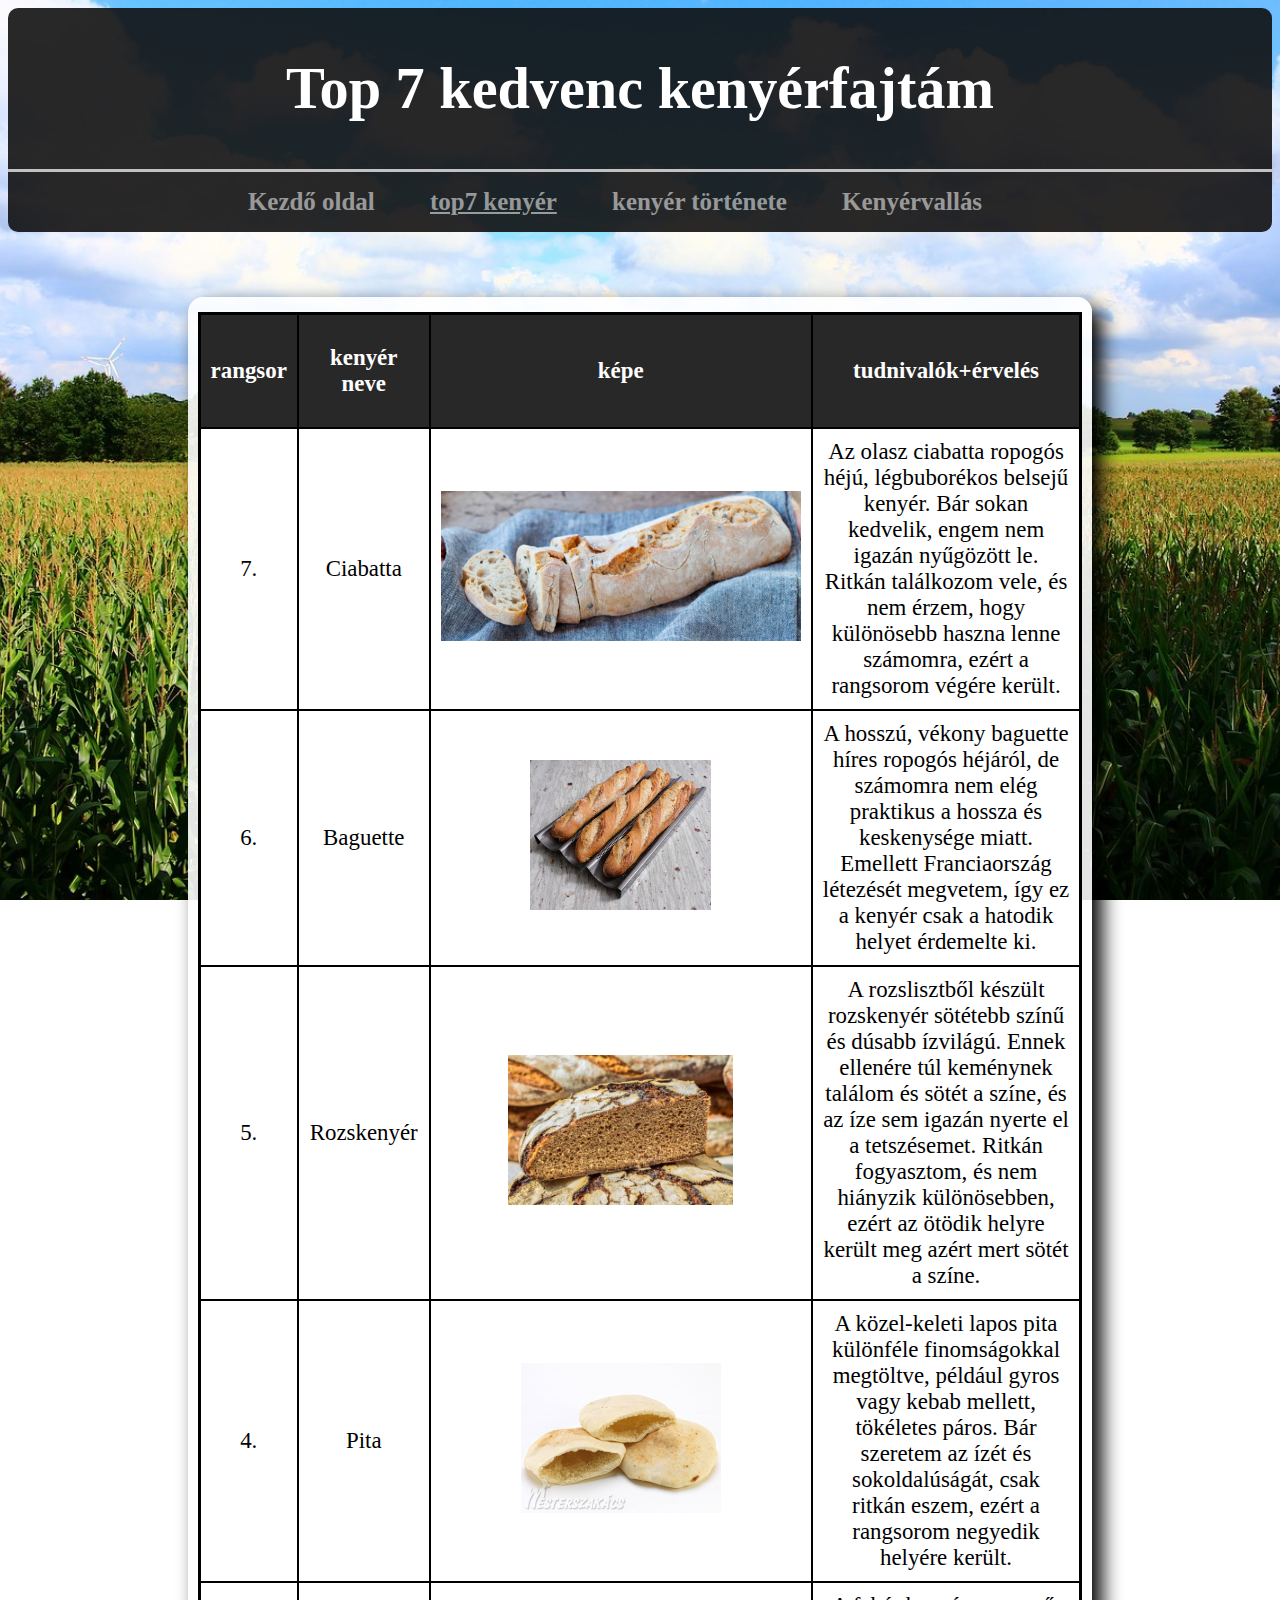
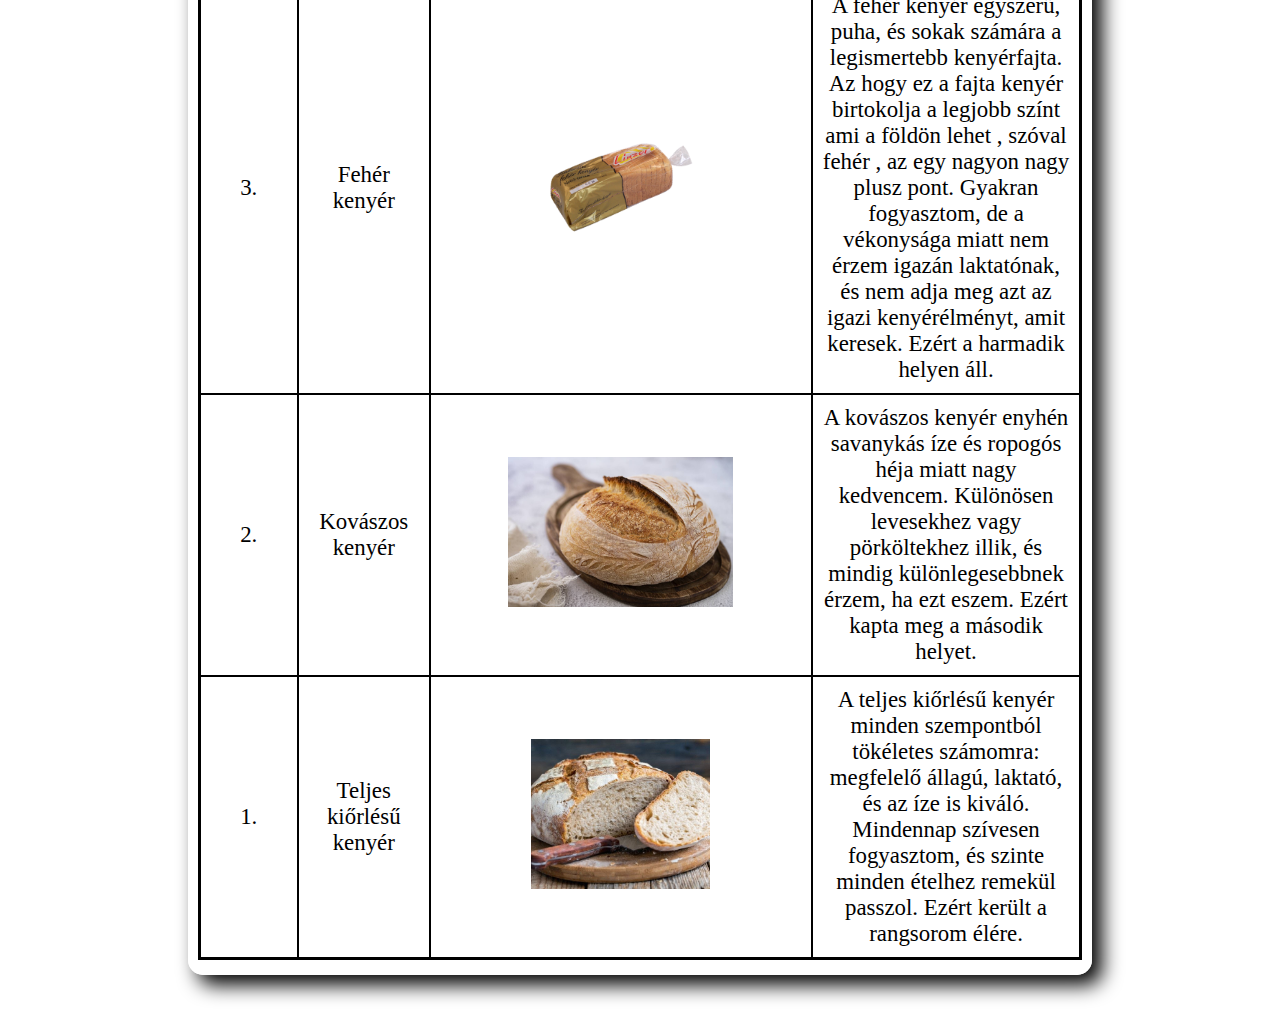
<file: top7.html>
<!DOCTYPE html>
<html lang="en">

<head>
    <meta charset="UTF-8">
    <meta name="viewport" content="width=device-width, initial-scale=1.0">
    <title>Kenyér</title>
    <link rel="stylesheet" href="style.css">
    <link rel="shortcut icon" href="images/kenyer.png" type="image/png">
</head>

<body>
    <header>
        <h1>Top 7 kedvenc kenyérfajtám</h1>
    </header>

    <nav>
        <ul>
            <li><a href="index.html">Kezdő oldal</a></li>
            <li><a class="aktive" href="top7.html">top7 kenyér</a></li>
            <li><a href="tortenet.html">kenyér története</a></li>
            <li><a href="teljes-kiorlesu-hit.html">Kenyérvallás</a></li>
        </ul>
    </nav>

    <section id="table">
        <table>
            <thead>
                <tr>
                    <th>rangsor</th>
                    <th>kenyér neve</th>
                    <th>képe</th>
                    <th>tudnivalók+érvelés</th>
                </tr>
            </thead>
            <tbody>
                <tr>
                    <td>7.</td>
                    <td>Ciabatta</td>
                    <td><img src="images/cibatta.png" alt="Ciabatta"></td>
                    <td>Az olasz ciabatta ropogós héjú, légbuborékos belsejű kenyér. Bár sokan kedvelik, engem nem
                        igazán nyűgözött le. Ritkán találkozom vele, és nem érzem, hogy különösebb haszna lenne
                        számomra, ezért a rangsorom végére került.</td>
                </tr>
                <tr>
                    <td>6.</td>
                    <td>Baguette</td>
                    <td><img src="images/baguette.png" alt="Baguette"></td>
                    <td>A hosszú, vékony baguette híres ropogós héjáról, de számomra nem elég praktikus a hossza és
                        keskenysége miatt. Emellett Franciaország létezését megvetem, így ez a kenyér csak a hatodik
                        helyet érdemelte ki.</td>
                </tr>
                <tr>
                    <td>5.</td>
                    <td>Rozskenyér</td>
                    <td><img src="images/rozskenyér.png" alt="Rozskenyér"></td>
                    <td>A rozslisztből készült rozskenyér sötétebb színű és dúsabb ízvilágú. Ennek ellenére túl
                        keménynek találom és sötét a színe, és az íze sem igazán nyerte el a tetszésemet. Ritkán
                        fogyasztom, és nem hiányzik különösebben, ezért az ötödik helyre került meg azért mert sötét
                        a színe.</td>
                </tr>
                <tr>
                    <td>4.</td>
                    <td>Pita</td>
                    <td><img src="images/pita.png" alt="Pita"></td>
                    <td>A közel-keleti lapos pita különféle finomságokkal megtöltve, például gyros vagy kebab
                        mellett, tökéletes páros. Bár szeretem az ízét és sokoldalúságát, csak ritkán eszem, ezért a
                        rangsorom negyedik helyére került.</td>
                </tr>
                <tr>
                    <td>3.</td>
                    <td>Fehér kenyér</td>
                    <td><img src="images/fehér power bread.png" alt="Fehér kenyér"></td>
                    <td>A fehér kenyér egyszerű, puha, és sokak számára a legismertebb kenyérfajta. Az hogy ez a
                        fajta kenyér birtokolja a legjobb színt ami a földön lehet , szóval fehér , az egy nagyon
                        nagy plusz pont. Gyakran fogyasztom, de a vékonysága miatt nem érzem igazán laktatónak, és
                        nem adja meg azt az igazi kenyérélményt, amit keresek. Ezért a harmadik helyen áll.</td>
                </tr>
                <tr>
                    <td>2.</td>
                    <td>Kovászos kenyér</td>
                    <td><img src="images/kovaszolt_kenyer.png" alt="Kovászos kenyér"></td>
                    <td>A kovászos kenyér enyhén savanykás íze és ropogós héja miatt nagy kedvencem. Különösen
                        levesekhez vagy pörköltekhez illik, és mindig különlegesebbnek érzem, ha ezt eszem. Ezért
                        kapta meg a második helyet.</td>
                </tr>
                <tr>
                    <td>1.</td>
                    <td>Teljes kiőrlésű kenyér</td>
                    <td><img src="images/teljes ki kenyer.png" alt="Teljes kiőrlésű kenyér"></td>
                    <td>A teljes kiőrlésű kenyér minden szempontból tökéletes számomra: megfelelő állagú, laktató,
                        és az íze is kiváló. Mindennap szívesen fogyasztom, és szinte minden ételhez remekül
                        passzol. Ezért került a rangsorom élére.</td>
                </tr>
            </tbody>

        </table>
    </section>

</body>

</html>
</file>
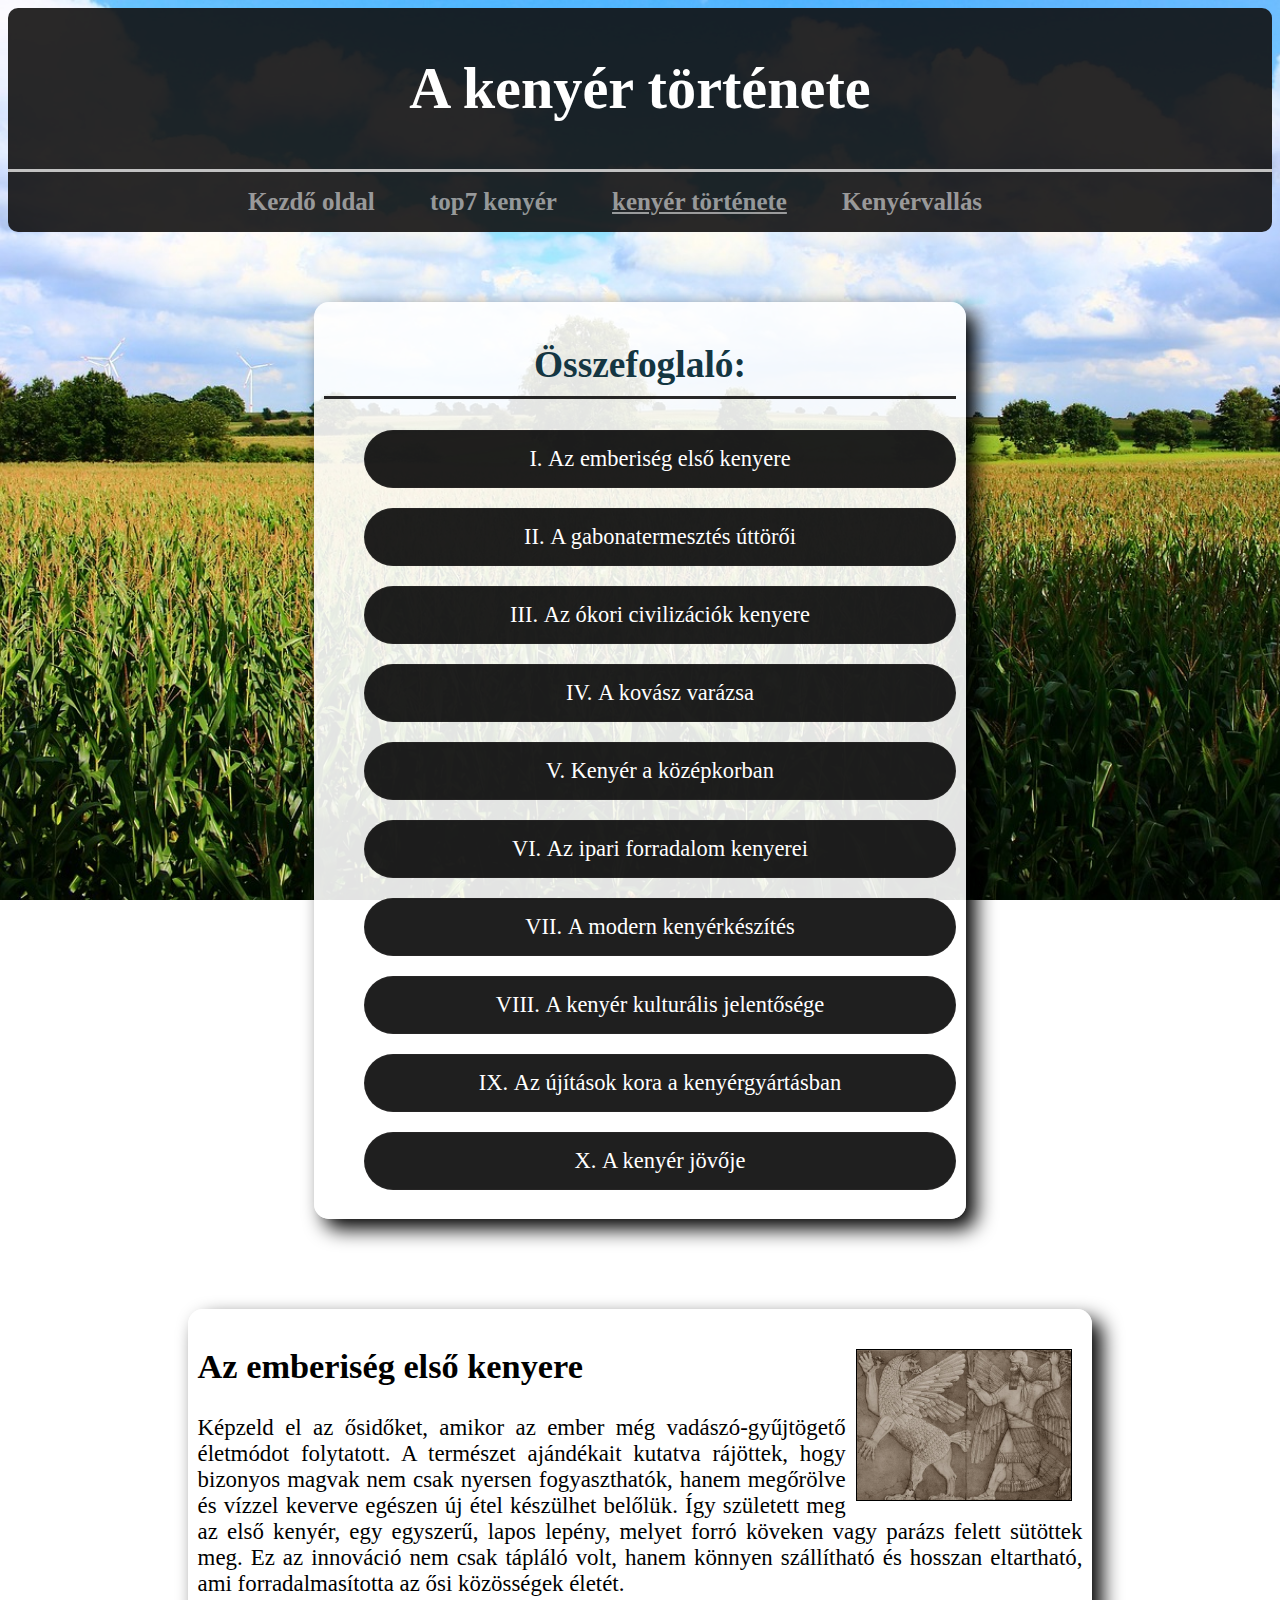
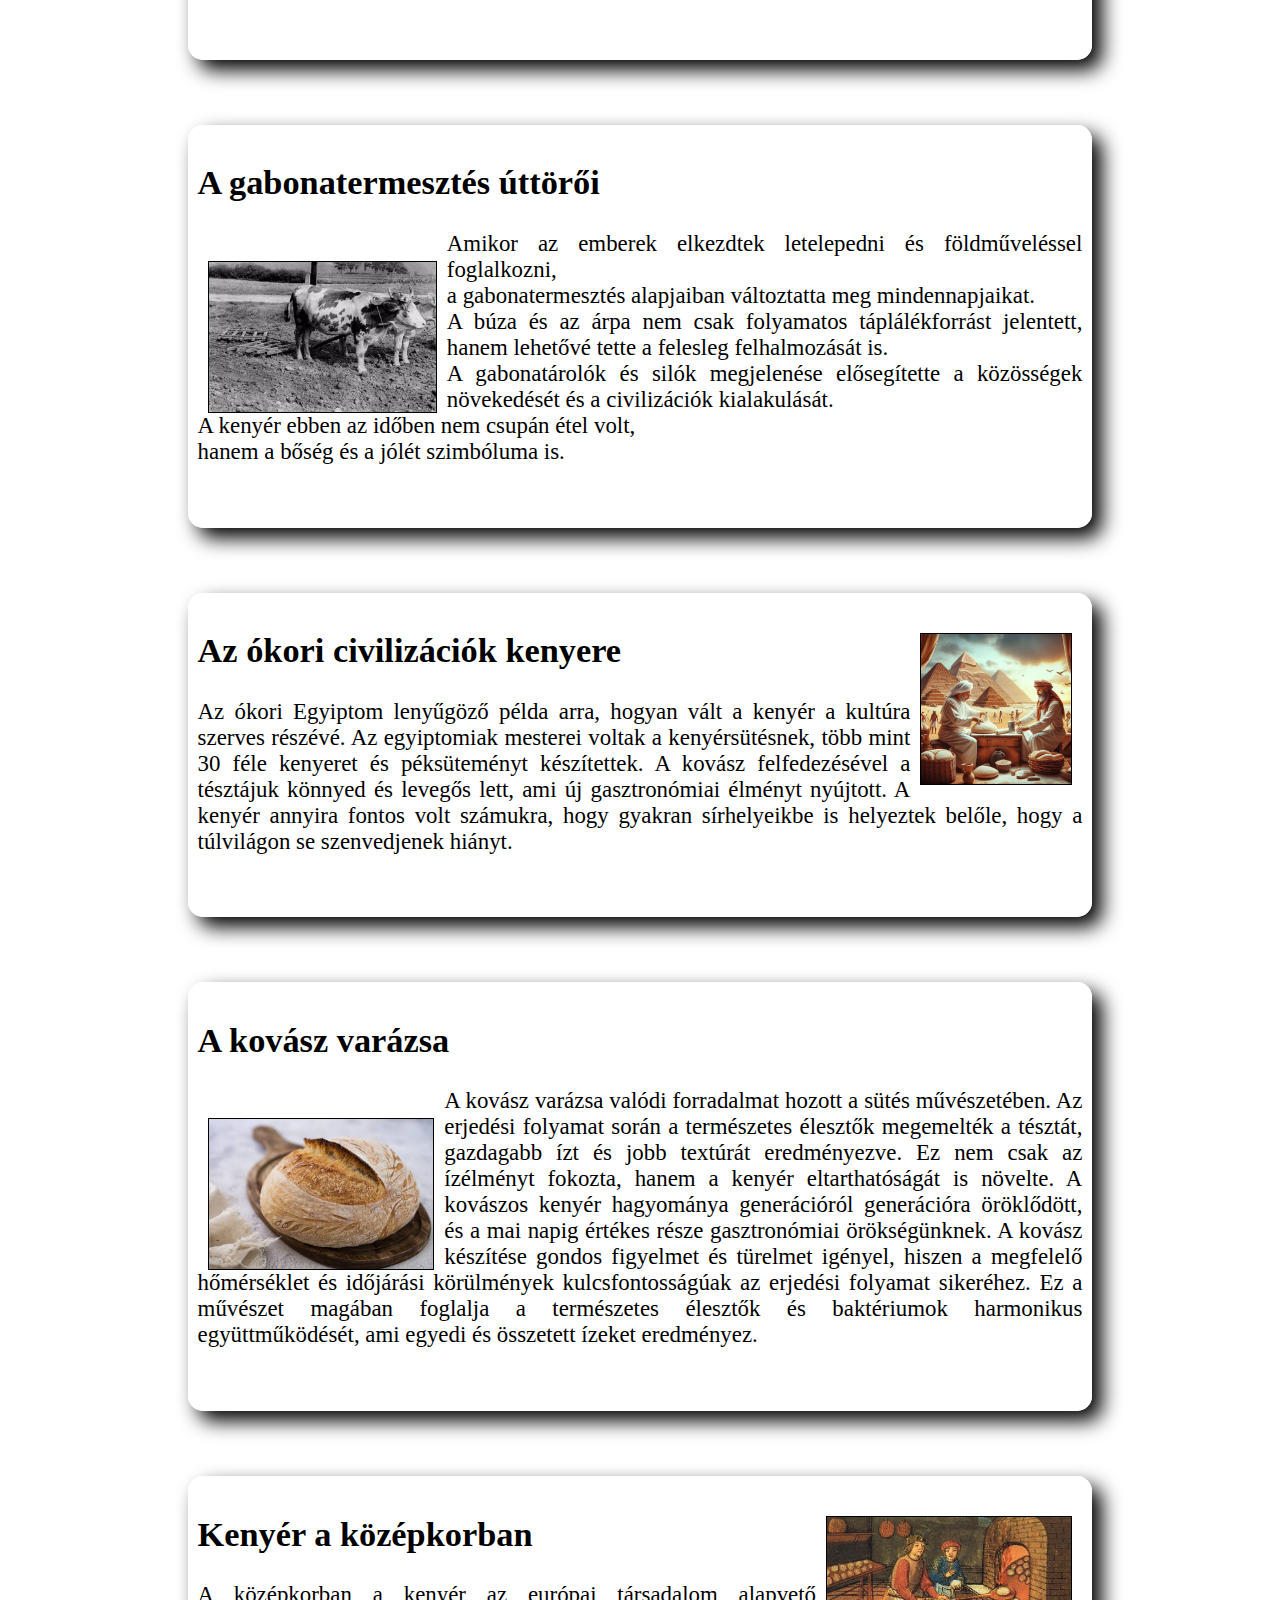
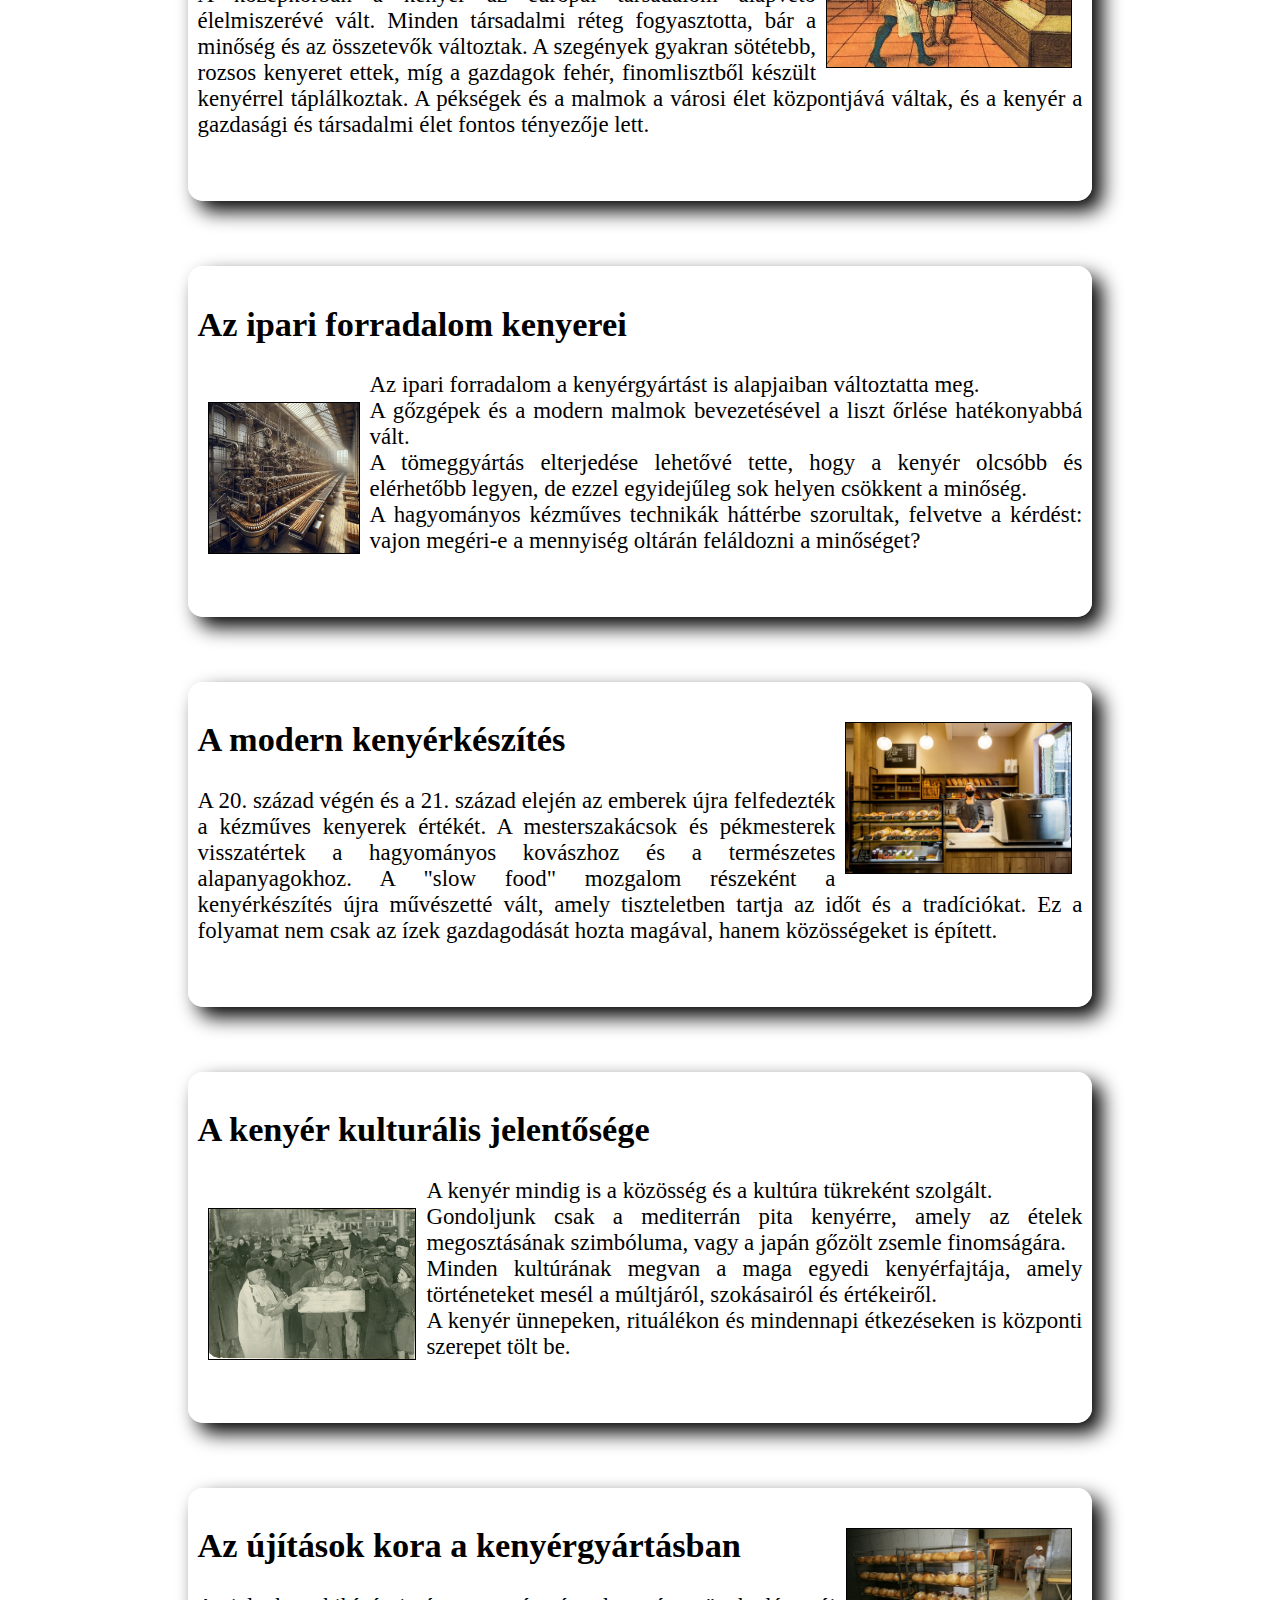
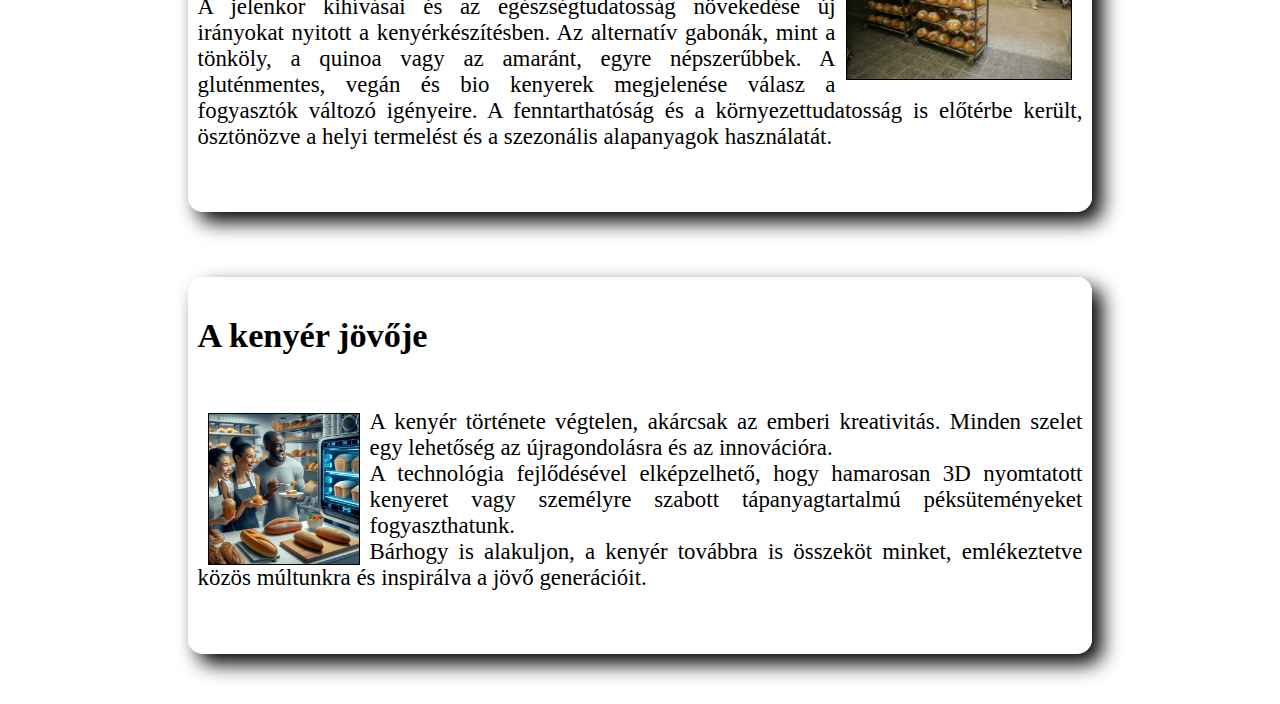
<file: tortenet.html>
<!DOCTYPE html>
<html lang="en">

<head>
    <meta charset="UTF-8">
    <meta name="viewport" content="width=device-width, initial-scale=1.0">
    <title>Kenyér</title>
    <link rel="stylesheet" href="style.css">
    <link rel="shortcut icon" href="images/kenyer.png" type="image/png">
</head>

<body>
    <header>
        <h1>A kenyér története</h1>
    </header>

    <nav>
        <ul>
            <li><a href="index.html">Kezdő oldal</a></li>
            <li><a href="top7.html">top7 kenyér</a></li>
            <li><a class="aktive" href="tortenet.html">kenyér története</a></li>
            <li><a href="teljes-kiorlesu-hit.html">Kenyérvallás</a></li>
        </ul>
    </nav>
    <section id="osszefog">
        <h2>Összefoglaló:</h2>
        <ol>
            <li><a href="#1">Az emberiség első kenyere</a></li>
            <li><a href="#2">A gabonatermesztés úttörői</a></li>
            <li><a href="#3">Az ókori civilizációk kenyere</a></li>
            <li><a href="#4">A kovász varázsa</a></li>
            <li><a href="#5">Kenyér a középkorban</a></li>
            <li><a href="#6">Az ipari forradalom kenyerei</a></li>
            <li><a href="#7">A modern kenyérkészítés</a></li>
            <li><a href="#8">A kenyér kulturális jelentősége</a></li>
            <li><a href="#9">Az újítások kora a kenyérgyártásban</a></li>
            <li><a href="#10">A kenyér jövője</a></li>
        </ol>
    </section>

    <div class="tortenet">
        <section>
            <img class="jobbra" src="images/kr e 5000 kenyér.jpg" alt="Kr. e. 5000">
            <h2 id="1">Az emberiség első kenyere</h2>

            <p>
                Képzeld el az ősidőket, amikor az ember még vadászó-gyűjtögető életmódot folytatott. A természet
                ajándékait kutatva rájöttek, hogy bizonyos magvak nem csak nyersen fogyaszthatók, hanem megőrölve és
                vízzel keverve egészen új étel készülhet belőlük. Így született meg az első kenyér, egy egyszerű, lapos
                lepény, melyet forró köveken vagy parázs felett sütöttek meg. Ez az innováció nem csak tápláló volt,
                hanem könnyen szállítható és hosszan eltartható, ami forradalmasította az ősi közösségek életét.
            </p>
        </section>

        <section>
            
            <h2 id="2">A gabonatermesztés úttörői</h2>
            <img class="balra" src="images/gabonatermesztés régen.png" alt="gabonatermesztés régen">

            <p>
                Amikor az emberek elkezdtek letelepedni és földműveléssel foglalkozni, <br> a gabonatermesztés alapjaiban
                változtatta meg mindennapjaikat. <br> A búza és az árpa nem csak folyamatos táplálékforrást jelentett, hanem
                lehetővé tette a felesleg felhalmozását is. <br> A gabonatárolók és silók megjelenése elősegítette a
                közösségek növekedését és a civilizációk kialakulását. <br> A kenyér ebben az időben nem csupán étel volt, <br>
                hanem a bőség és a jólét szimbóluma is.
            </p>
        </section>

        <section>
            <img class="jobbra" src="images/Egyiptomi pékmesterek munka közben, piramisok háttérben ai shit.png"
                alt="egyiptimi ai shit">
            <h2 id="3">Az ókori civilizációk kenyere</h2>

            <p>
                Az ókori Egyiptom lenyűgöző példa arra, hogyan vált a kenyér a kultúra szerves részévé. Az egyiptomiak
                mesterei voltak a kenyérsütésnek, több mint 30 féle kenyeret és péksüteményt készítettek. A kovász
                felfedezésével a tésztájuk könnyed és levegős lett, ami új gasztronómiai élményt nyújtott. A kenyér
                annyira fontos volt számukra, hogy gyakran sírhelyeikbe is helyeztek belőle, hogy a túlvilágon se
                szenvedjenek hiányt.
            </p>
        </section>

        <section>
            
            <h2 id="4">A kovász varázsa</h2>
            <img class="balra" src="images/kovaszolt_kenyer.png" alt="kovászolt kenyér">

            <p>
                A kovász varázsa valódi forradalmat hozott a sütés művészetében. Az erjedési folyamat során a
                természetes élesztők megemelték a tésztát, gazdagabb ízt és jobb textúrát eredményezve. Ez nem csak az
                ízélményt fokozta, hanem a kenyér eltarthatóságát is növelte. A kovászos kenyér hagyománya generációról
                generációra öröklődött, és a mai napig értékes része gasztronómiai örökségünknek. A kovász készítése
                gondos figyelmet és türelmet igényel, hiszen a megfelelő hőmérséklet és időjárási körülmények
                kulcsfontosságúak az erjedési folyamat sikeréhez. Ez a művészet magában foglalja a természetes élesztők
                és baktériumok harmonikus együttműködését, ami egyedi és összetett ízeket eredményez.
            </p>
        </section>

        <section>
            <img class="jobbra" src="images/kenyer_kozepkor.jpg" alt="középkori kenyér">
            <h2 id="5">Kenyér a középkorban</h2>

            <p>
                A középkorban a kenyér az európai társadalom alapvető élelmiszerévé vált. Minden társadalmi réteg
                fogyasztotta, bár a minőség és az összetevők változtak. A szegények gyakran sötétebb, rozsos kenyeret
                ettek, míg a gazdagok fehér, finomlisztből készült kenyérrel táplálkoztak. A pékségek és a malmok a
                városi élet központjává váltak, és a kenyér a gazdasági és társadalmi élet fontos tényezője lett.
            </p>
        </section>

        <section>
            
            <h2 id="6">Az ipari forradalom kenyerei</h2>
            <img class="balra" src="images/Gépesített pékség belső tere futószalagokkal az ipari forradalom idején.png"
                alt="ipari forradalom ai shit">

            <p>
                Az ipari forradalom a kenyérgyártást is alapjaiban változtatta meg. <br> A gőzgépek és a modern malmok
                bevezetésével a liszt őrlése hatékonyabbá vált. <br> A tömeggyártás elterjedése lehetővé tette, hogy a kenyér
                olcsóbb és elérhetőbb legyen, de ezzel egyidejűleg sok helyen csökkent a minőség. <br> A hagyományos kézműves
                technikák háttérbe szorultak, felvetve a kérdést: vajon megéri-e a mennyiség oltárán feláldozni a
                minőséget?
            </p>
        </section>

        <section>
            <img class="jobbra" src="images/pekseg.png" alt="pékség">
            <h2 id="7">A modern kenyérkészítés</h2>

            <p>
                A 20. század végén és a 21. század elején az emberek újra felfedezték a kézműves kenyerek értékét. A
                mesterszakácsok és pékmesterek visszatértek a hagyományos kovászhoz és a természetes alapanyagokhoz. A
                "slow food" mozgalom részeként a kenyérkészítés újra művészetté vált, amely tiszteletben tartja az időt
                és a tradíciókat. Ez a folyamat nem csak az ízek gazdagodását hozta magával, hanem közösségeket is
                épített.
            </p>
        </section>

        <section>
            <h2 id="8">A kenyér kulturális jelentősége</h2>
            <img class="balra" src="images/kultúrális kenyér amen amen shit.png" alt="kultúrális kenyér">
            <p>
                A kenyér mindig is a közösség és a kultúra tükreként szolgált. <br> Gondoljunk csak a mediterrán pita
                kenyérre, amely az ételek megosztásának szimbóluma, vagy a japán gőzölt zsemle finomságára. <br> Minden
                kultúrának megvan a maga egyedi kenyérfajtája, amely történeteket mesél a múltjáról, szokásairól és
                értékeiről. <br> A kenyér ünnepeken, rituálékon és mindennapi étkezéseken is központi szerepet tölt be.
            </p>
        </section>

        <section>
            <img class="jobbra" src="images/kenyérgyár.png" alt="kenyérgyár">
            <h2 id="9">Az újítások kora a kenyérgyártásban</h2>

            <p>
                A jelenkor kihívásai és az egészségtudatosság növekedése új irányokat nyitott a kenyérkészítésben. Az
                alternatív gabonák, mint a tönköly, a quinoa vagy az amaránt, egyre népszerűbbek. A gluténmentes, vegán
                és bio kenyerek megjelenése válasz a fogyasztók változó igényeire. A fenntarthatóság és a
                környezettudatosság is előtérbe került, ösztönözve a helyi termelést és a szezonális alapanyagok
                használatát.
            </p>
        </section>

        <section>
            
            <h2 id="10">A kenyér jövője</h2>
            <img class="balra" src="images/A kenyér jövője.png" alt="a kenyér jövője">
            <p>
                <br>
                A kenyér története végtelen, akárcsak az emberi kreativitás. Minden szelet egy lehetőség az
                újragondolásra és az innovációra. <br> A technológia fejlődésével elképzelhető, hogy hamarosan 3D nyomtatott
                kenyeret vagy személyre szabott tápanyagtartalmú péksüteményeket fogyaszthatunk. <br> Bárhogy is alakuljon, a
                kenyér továbbra is összeköt minket, emlékeztetve közös múltunkra és inspirálva a jövő generációit.
            </p>
        </section>
    </div>

</body>

</html>
</file>
<file: style.css>
body {
    background-image: url(images/buzamezo.png);
    background-size: cover;
    background-attachment: fixed;
    font-size: 1.3em;
}


header {
    color: white;
    text-align: center;
    padding: 8px 0;
    background-color: #0f0e0ee3;
    border-top-left-radius: 10px;
    border-top-right-radius: 10px;
    font-family: Georgia, 'Times New Roman', Times, serif;
    font-size: 1.4em;
    width: 100%;
    transition: color 0.5s ease, padding 0.5s ease, border-radius 0.5s ease;
}

header:hover {
    color: #ffeb3b;
    padding: 16px 0;
    border-top-left-radius: 30px;
    border-top-right-radius: 30px;
}


nav {
    border-top: 3px solid rgb(194, 194, 194);
    padding: 16px 0;
    background-color: #0f0e0ee3;
    border-bottom-left-radius: 10px;
    border-bottom-right-radius: 10px;
    margin: 0 auto;
    text-align: center;
    transition: padding 0.5s ease, border-radius 0.5s ease;
}

nav:hover {
    padding: 26px 0;
    border-bottom-left-radius: 30px;
    border-bottom-right-radius: 30px;
}

nav ul {
    list-style-type: none;
    padding: 0;
    margin: 0;
}

nav li {
    display: inline;
    padding-right: 50px;
    transition: padding-right 0.5s ease, transform 0.5s ease;
}

nav li:hover {
    padding-right: 60px;
    transform: scale(1.1);
}

nav a {
    color: rgba(255, 255, 255, 0.541);
    text-decoration: none;
    font-size: 1.2em;
    font-weight: bold;
    transition: color 0.5s ease, text-shadow 0.5s ease, background-color 0.5s ease, padding 0.5s ease, border-radius 0.5s ease;
}

nav a:hover {
    color: white;
    text-shadow: 2px 2px 5px rgba(0, 0, 0, 0.5);
    background-color: rgba(255, 255, 255, 0.1);
    padding: 5px;
    border-radius: 5px;
}

.aktive {
    text-decoration: underline;
}


section {
    color: black;
    padding: 10px;
    background-color: #ffffffe3;
    width: 70%;
    border-radius: 15px;
    margin: 0 auto;
    text-align: justify;
    margin-top: 65px;
    font-size: 1.1em;
    box-shadow: 10px 10px 20px;
    transition: transform 0.3s ease;
}

section:hover {
    transform: scale(1.1);
}

section .li {
    margin-top: 20px;
    border: 1.5px solid #3f3e3e33;
    padding: 15px;
    border-radius: 30px;
}

section .li:hover {
    background-color: white;
}

.kiemeles {
    color: rgb(194, 170, 35);
    font-weight: bold;
}

div.kezdo {
    display: flex;
    justify-content: space-between;
    padding: 10px;
    width: 70%;
    margin: 0 auto;
    margin-top: 50px;
    margin-bottom: 50px;
}

#kenyer_s h3,
.kenyer_f h3 {
    text-align: center;
    padding-bottom: 10px;
    border-bottom: 2px solid black;
    font-size: 1.3em;
    font-family: cursive;
}

#kenyer_s,
.kenyer_f {
    border: 1px solid black;
    width: 40%;
    margin-top: 20px;
    border-radius: 10px;
    display: flex;
    flex-direction: column;
    align-items: center;
}

#kenyer_s img {
    width: 80%;
    border-radius: 20px;
    margin-bottom: 10px;
    padding-left: 10px;
}

.kenyer_f video {
    width: 80%;
    border-radius: 10px;
    margin-bottom: 10px;
}

#table {
    margin-bottom: 50px;
}

#table:hover {
    transform: scale(1.05);
}

table {
    margin: 5px auto;
    color: black;
    background-color: white;
    border: 3px solid black;
    text-align: center;
}


th {
    border: 2px solid black;
    padding: 30px 10px;
    background-color: #0f0e0ee3;
    color: white;
    transition: background-color 0.5s ease, color 0.5s ease, transform 0.5s ease, text-shadow 0.5s ease;
}

th:hover {
    background-color: #3f51b5;
    color: #ffeb3b;
    transform: scale(1.009);
    text-shadow: 2px 2px 5px rgba(0, 0, 0, 0.5);
}

td {
    border: 2px solid black;
    padding: 10px;
    transition: transform 0.5s ease, background-color 0.5s ease, color 0.5s ease, box-shadow 0.5s ease;
}

td:hover {
    transform: scale(1.009);
    background-color: #191919c8;
    color: #e3e3e3;
    box-shadow: 0 4px 8px rgba(0, 0, 0, 0.2);
}

table,
td,
th {
    border-collapse: collapse;
}

td img {
    height: 150px;
}

section#osszefog {
    width: 50%;
    margin-top: 70px;
    margin-bottom: 50px;
    font-size: 0.9em;
}

#osszefog li {
    text-align: center;
    list-style-type: upper-roman;
    list-style-position: inside;
    margin-top: 20px;
    border: 1.5px solid #3f3e3e33;
    padding: 15px;
    border-radius: 30px;
    background-color: rgba(0, 0, 0, 0.877);
    color: white;
    font-size: 1.2em;
    transition: background-color 0.5s ease, color 0.5s ease, font-size 0.5s ease;
}

#osszefog li:hover {
    background-color: #3e3e3ee3;
    color: #ffeb3b;
    font-size: 1.3em;
}

#osszefog a {
    color: white;
    transition: color 0.5s ease, text-decoration 0.5s ease;
}

#osszefog a:hover {
    color: #ffeb3b;
    text-decoration: underline;
}

#osszefog h2 {
    padding-bottom: 10px;
    text-align: center;
    font-size: 2.0em;
    color: #143642;
    border-bottom: 3.5px solid #0f0e0ee3;
}

div.tortenet {
    margin-top: 90px;
    margin-bottom: 50px;
}

div.tortenet section {
    padding-bottom: 40px;
}

div.tortenet section h2 {
    transition: transform 0.3s ease, margin-left 0.5s ease, text-decoration 0.5s ease;
}

div.tortenet section h2:hover {
    transform: scale(1.05);
    margin-left: 40px;
    text-decoration: underline;
}

.jobbra {
    float: right;
    margin-left: 10px;
    height: 150px;
    border: 1px solid black;
    margin-top: 30px;
    margin-right: 10px;
    transition: height 0.5s ease, border 0.5s ease, transform 0.5s ease, box-shadow 0.5s ease;
}

.jobbra:hover {
    height: 160px;
    border: 1px solid #3f51b5;
    transform: scale(1.05);
    box-shadow: 0 4px 8px rgba(0, 0, 0, 0.2);
}

.balra {
    float: left;
    margin-right: 10px;
    height: 150px;
    border: 1px solid black;
    margin-top: 30px;
    margin-left: 10px;
    transition: height 0.5s ease, border 0.5s ease, transform 0.5s ease, box-shadow 0.5s ease;
}

.balra:hover {
    height: 160px;
    border: 1px solid #3f51b5;
    transform: scale(1.05);
    box-shadow: 0 4px 8px rgba(0, 0, 0, 0.2);
}


.hit {
    text-align: center;
    margin-bottom: 50px;
    color: black;
    font-size: 35pt;
    transition: text-decoration 0.5s ease, color 0.5s ease, font-size 0.5s ease, text-shadow 0.5s ease, transform 0.5s ease;
}

.hit:hover {
    text-decoration: underline;
    color: #ffeb3b;
    font-size: 40pt;
    text-shadow: 2px 2px 5px rgba(0, 0, 0, 0.5);
    transform: scale(1.05);
}

.holy_img {
    display: block;
    margin-left: auto;
    margin-right: auto;
    margin-top: 20px;
    height: 300px;
    border: 1px solid yellow;
    transition: height 0.5s ease, border 0.5s ease, transform 0.5s ease, box-shadow 0.5s ease;
}

.holy_img:hover {
    height: 310px;
    border: 5px solid yellow;
    transform: scale(1.05);
    box-shadow: 0 4px 8px rgba(0, 0, 0, 0.2);
}

a {
    text-decoration: none;
    transition: color 0.5s ease, text-decoration 0.5s ease;
}

a:hover {
    text-decoration: underline;
    color: rgb(1, 73, 1);
}
</file>
